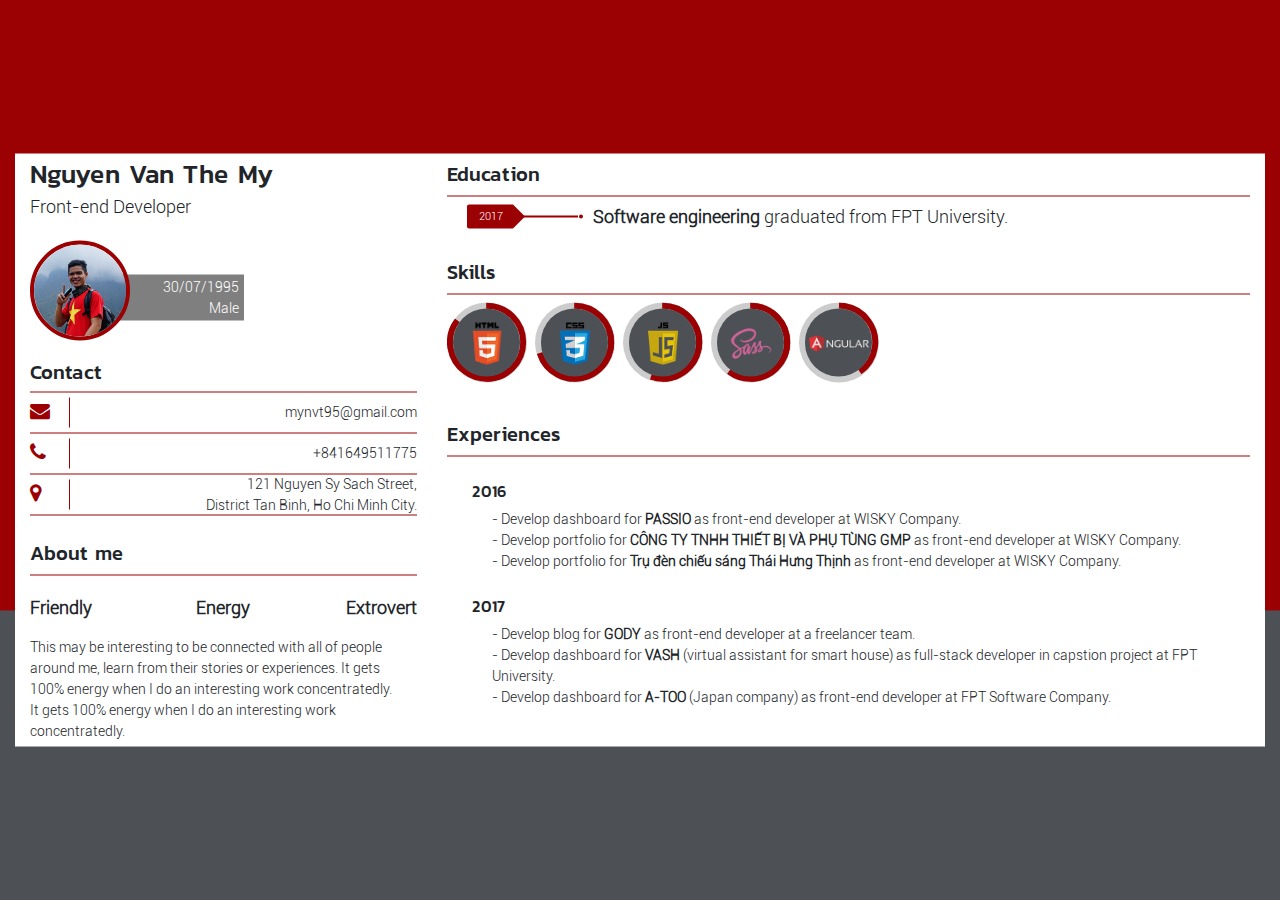
<file: index.html>
<!DOCTYPE html>
<html>
<head>
    <meta charset="utf-8"/>
    <meta name="viewport" content="width=device-width, initial-scale=1.0" shrink-to-fit="no"/>
    <meta http-equiv="Content-Type" content="text/html;charset=utf-8"/>
    <!--<meta property="fb:app_id" content="161205360679779"/>-->
    <meta property="og:url" content="mynvt.com"/>
    <meta property="og:type" content="website"/>
    <meta property="og:title" content="Nguyen Van The My"/>
    <meta property="og:description" content="Please check my CV"/>
    <meta property="og:image" content="/img/DSC09929.png"/>
    <meta name="keywords" content="mynvt">
    <meta name="author" content="MyNVT">
    <link href="img/DSC09929.png" rel="shortcut icon">
    <title>Nguyen Van The My</title>
    <link rel="stylesheet" href="lib/bootstrap-4.0.0-beta.2/dist/css/bootstrap.min.css">
    <link rel="stylesheet" href="lib/font-awesome-4.7.0/css/font-awesome.min.css">
    <link rel="stylesheet" href="css/CVStyle.css">
</head>
<body>
<div class="cv-block">
    <div class="cv-content-block">
        <div class="cv-content">
            <div class="container-fluid">
                <div class="row">
                    <div class="col-xl-4 col-lg-4 col-md-5 col-sm-6 col-12">
                        <div class="personal-information">
                            <div class="name-block">
                                Nguyen Van The My
                            </div>
                            <div class="developer-block">
                                Front-end Developer
                            </div>
                            <div class="imgage-block">
                                <div class="row">
                                    <div class="col-lg-4 col-md-6 col-sm-5 col-5">
                                        <div class="imgage-info-block">
                                            <div class="birthday">
                                                30/07/1995
                                            </div>
                                            <div class="sex">
                                                Male
                                            </div>
                                        </div>
                                    </div>
                                </div>
                                <div class="avatar-block">
                                    <div class="avatar">
                                        <div class="avatar-item">
                                            <img src="img/DSC09929.png"/>
                                        </div>
                                    </div>
                                </div>
                            </div>
                            <div class="block">
                                <div class="contact-block">
                                    <h3 class="no-border-bottom">Contact</h3>
                                    <div class="contact-detail-block">
                                        <div class="contact-detail-item">
                                            <ul>
                                                <li>
                                                    <div class="contact-icon">
                                                        <i class="fa fa-envelope"></i>
                                                    </div>
                                                </li>
                                                <li>
                                                    <div class="contact-content">
                                                        mynvt95@gmail.com
                                                    </div>
                                                </li>
                                            </ul>
                                        </div>
                                        <div class="contact-detail-item">
                                            <ul>
                                                <li>
                                                    <div class="contact-icon">
                                                        <i class="fa fa-phone"></i>
                                                    </div>
                                                </li>
                                                <li>
                                                    <div class="contact-content">
                                                        +841649511775
                                                    </div>
                                                </li>
                                            </ul>
                                        </div>
                                        <div class="contact-detail-item">
                                            <ul>
                                                <li>
                                                    <div class="contact-icon">
                                                        <i class="fa fa-map-marker"></i>
                                                    </div>
                                                </li>
                                                <li>
                                                    <div class="contact-content">
                                                        121 Nguyen Sy Sach Street,<br> District Tan Binh, Ho Chi Minh City.
                                                    </div>
                                                </li>
                                            </ul>
                                        </div>
                                    </div>
                                </div>
                            </div>
                            <div class="block">
                                <div class="about-me-block">
                                    <h3>About me</h3>
                                    <div class="about-me-detail-block">
                                        <div class="about-me-specific">
                                            <ul>
                                                <li>Friendly</li>
                                                <li>Energy</li>
                                                <li>Extrovert</li>
                                            </ul>
                                        </div>
                                        <div class="about-me-thinking">
                                            This may be interesting to be connected with all of people around me, learn from their stories or experiences.
                                            It gets 100% energy when I do an interesting work concentratedly.
                                            <br>
                                            It gets 100% energy when I do an interesting work concentratedly.
                                        </div>
                                    </div>
                                </div>
                            </div>
                        </div>

                    </div>
                    <div class="col-xl-8 col-lg-8 col-md-7 col-sm-6 col-12">
                        <div class="block">
                            <div class="education-block">
                                <h3>Education</h3>
                                <ul class="tags">
                                    <li><a href="#">
                                        2017
                                        <div class="line">

                                        </div>
                                    </a></li>
                                    <li>
                                        <div class="education-content">
                                            <span>Software engineering</span> graduated from FPT University.
                                        </div>
                                    </li>
                                </ul>
                            </div>
                        </div>
                        <div class="block">
                            <div class="skills-block">
                                <h3>Skills</h3>
                                <div class="skills-item">
                                    <div class="c100 p85 small">
                                        <span><img src="img/HTML5_Logo_5121.png"></span>
                                        <div class="slice">
                                            <div class="bar"></div>
                                            <div class="fill"></div>
                                        </div>
                                    </div>
                                    <div class="c100 p70 small">
                                        <span><img src="img/css3.png"></span>
                                        <div class="slice">
                                            <div class="bar"></div>
                                            <div class="fill"></div>
                                        </div>
                                    </div>
                                    <div class="c100 p55 small">
                                        <span><img src="img/js-logo.png"></span>
                                        <div class="slice">
                                            <div class="bar"></div>
                                            <div class="fill"></div>
                                        </div>
                                    </div>
                                    <div class="c100 p60 small">
                                        <span><img src="img/sass.png"></span>
                                        <div class="slice">
                                            <div class="bar"></div>
                                            <div class="fill"></div>
                                        </div>
                                    </div>

                                    <div class="c100 p40 small">
                                        <span><img src="img/logo-nav@2x.png"></span>
                                        <div class="slice">
                                            <div class="bar"></div>
                                            <div class="fill"></div>
                                        </div>
                                    </div>
                                </div>
                            </div>
                        </div>
                        <div class="block">
                            <div class="experiences">
                                <h3>Experiences</h3>
                                <div class="experiences-item">
                                    <h5>2016</h5>
                                    <div class="experiences-item-content">
                                        <div class="experiences-content">
                                            - Develop dashboard for <span>PASSIO</span> as front-end developer
                                            at WISKY Company.
                                        </div>
                                        <div class="experiences-content">
                                            - Develop portfolio for <span>CÔNG TY TNHH THIẾT BỊ VÀ PHỤ TÙNG GMP</span> as front-end developer at WISKY Company.
                                        </div>
                                        <div class="experiences-content">
                                            - Develop portfolio for <span>Trụ đèn chiếu sáng Thái Hưng Thịnh</span> as front-end developer at WISKY Company.
                                        </div>
                                    </div>
                                </div>
                                <div class="experiences-item">
                                    <h5>2017</h5>
                                    <div class="experiences-item-content">
                                        <div class="experiences-content">
                                            - Develop blog for <span>GODY</span> as front-end developer
                                            at a freelancer team.
                                        </div>
                                        <div class="experiences-content">
                                            - Develop dashboard for <span>VASH</span> (virtual assistant for smart house) as full-stack developer in capstion project
                                            at FPT University.
                                        </div>
                                        <div class="experiences-content">
                                            - Develop dashboard for <span>A-TOO</span> (Japan company) as front-end developer at FPT Software Company.
                                        </div>
                                    </div>
                                </div>
                            </div>
                        </div>
                    </div>
                </div>
            </div>
        </div>
    </div>
</div>
</body>
</html>
<script src="lib/bootstrap-4.0.0-beta.2/assets/js/vendor/jquery-slim.min.js"></script>
<script src="lib/bootstrap-4.0.0-beta.2/assets/js/vendor/popper.min.js"></script>
<script src="lib/bootstrap-4.0.0-beta.2/dist/js/bootstrap.min.js"></script>
<script src="js/CV.js"></script>
</file>
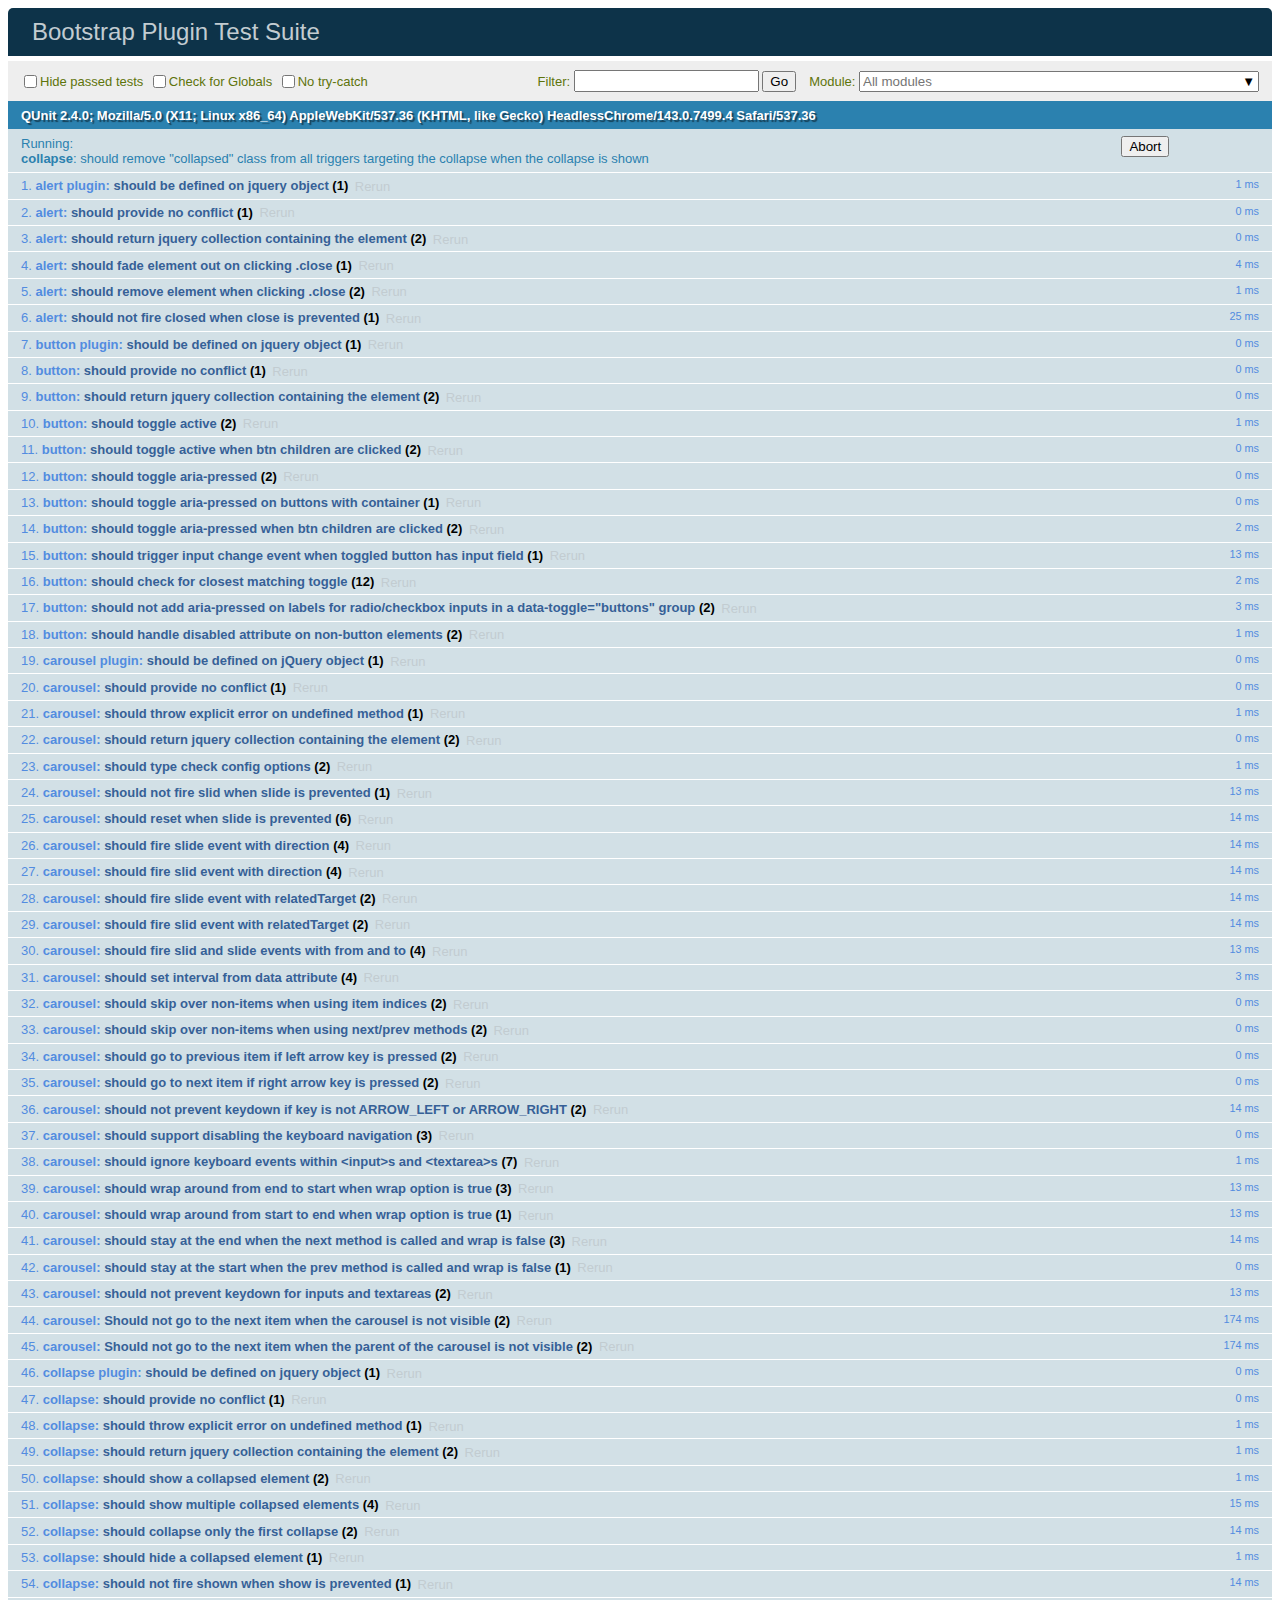
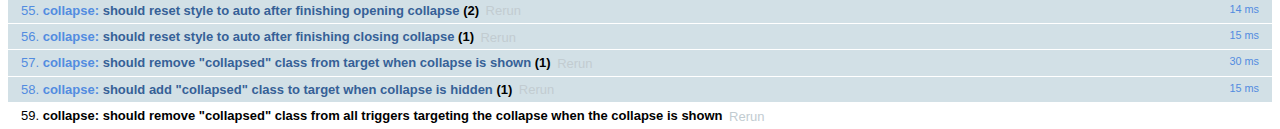
<file: lib/bootstrap-4.0.0-beta.2/js/tests/index.html>
<!doctype html>
<html>
  <head>
    <meta charset="utf-8">
    <meta name="viewport" content="width=device-width, initial-scale=1, shrink-to-fit=no">
    <title>Bootstrap Plugin Test Suite</title>

    <!-- jQuery -->
    <script src="../../assets/js/vendor/jquery-slim.min.js"></script>
    <script src="../../assets/js/vendor/popper.min.js"></script>

    <!-- QUnit -->
    <link rel="stylesheet" href="vendor/qunit.css" media="screen">
    <script src="vendor/qunit.js"></script>

    <script>
      // Disable jQuery event aliases to ensure we don't accidentally use any of them
      [
        'blur',
        'focus',
        'focusin',
        'focusout',
        'resize',
        'scroll',
        'click',
        'dblclick',
        'mousedown',
        'mouseup',
        'mousemove',
        'mouseover',
        'mouseout',
        'mouseenter',
        'mouseleave',
        'change',
        'select',
        'submit',
        'keydown',
        'keypress',
        'keyup',
        'contextmenu'
      ].forEach(function(eventAlias) {
        $.fn[eventAlias] = function() {
          throw new Error('Using the ".' + eventAlias + '()" method is not allowed, so that Bootstrap can be compatible with custom jQuery builds which exclude the "event aliases" module that defines said method. See https://github.com/twbs/bootstrap/blob/master/CONTRIBUTING.md#js')
        }
      })

      // Require assert.expect in each test
      QUnit.config.requireExpects = true

      // See https://github.com/axemclion/grunt-saucelabs#test-result-details-with-qunit
      var log = []
      var testName

      QUnit.done(function(testResults) {
        var tests = []
        for (var i = 0; i < log.length; i++) {
          var details = log[i]
          tests.push({
            name: details.name,
            result: details.result,
            expected: details.expected,
            actual: details.actual,
            source: details.source
          })
        }
        testResults.tests = tests

        window.global_test_results = testResults
      })

      QUnit.testStart(function(testDetails) {
        QUnit.log(function(details) {
          if (!details.result) {
            details.name = testDetails.name
            log.push(details)
          }
        })
      })

      // Cleanup
      QUnit.testDone(function () {
        $('#modal-test, .modal-backdrop').remove()
      })

      // Display fixture on-screen on iOS to avoid false positives
      // See https://github.com/twbs/bootstrap/pull/15955
      if (/iPhone|iPad|iPod/.test(navigator.userAgent)) {
        QUnit.begin(function() {
          $('#qunit-fixture').css({ top: 0, left: 0 })
        })

        QUnit.done(function() {
          $('#qunit-fixture').css({ top: '', left: '' })
        })
      }
    </script>

    <!-- Transpiled Plugins -->
    <script src="../dist/util.js"></script>
    <script src="../dist/alert.js"></script>
    <script src="../dist/button.js"></script>
    <script src="../dist/carousel.js"></script>
    <script src="../dist/collapse.js"></script>
    <script src="../dist/dropdown.js"></script>
    <script src="../dist/modal.js"></script>
    <script src="../dist/scrollspy.js"></script>
    <script src="../dist/tab.js"></script>
    <script src="../dist/tooltip.js"></script>
    <script src="../dist/popover.js"></script>

    <!-- Unit Tests -->
    <script src="unit/alert.js"></script>
    <script src="unit/button.js"></script>
    <script src="unit/carousel.js"></script>
    <script src="unit/collapse.js"></script>
    <script src="unit/dropdown.js"></script>
    <script src="unit/modal.js"></script>
    <script src="unit/scrollspy.js"></script>
    <script src="unit/tab.js"></script>
    <script src="unit/tooltip.js"></script>
    <script src="unit/popover.js"></script>
  </head>
  <body>
    <div id="qunit-container">
      <div id="qunit"></div>
      <div id="qunit-fixture"></div>
    </div>
  </body>
</html>
</file>
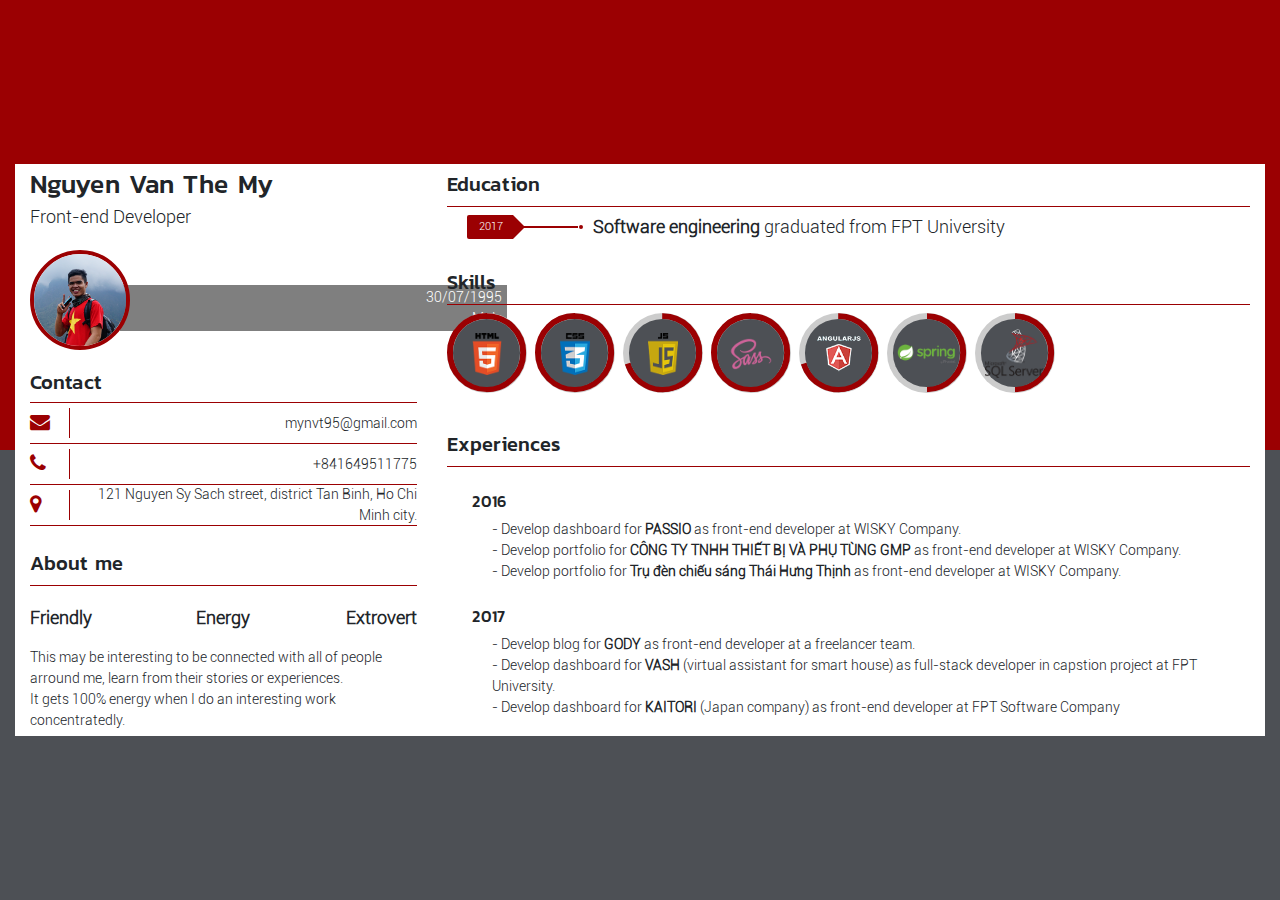
<file: CV.html>
<!DOCTYPE html>
<html>
<head>
    <meta charset="utf-8"/>
    <meta name="viewport" content="width=device-width, initial-scale=1.0" shrink-to-fit="no"/>
    <meta http-equiv="Content-Type" content="text/html;charset=utf-8"/>
    <meta property="fb:app_id" content="850540445088860"/>
    <meta property="og:url" content="https://leulang.herokuapp.com/blogDetail"/>
    <meta property="og:type" content="website"/>
    <meta property="og:title" content="Nguyen Van The My"/>
    <meta property="og:description" content=""/>
    <meta property="og:image" content="img/DSC09929.JPG"/>
    <meta name="keywords" content="Lều Lang, đi lang, du lịch">
    <meta name="author" content="MyNVT">
    <link href="img/DSC09929.JPG" rel="shortcut icon">
    <title>Nguyen Van The My</title>
    <link rel="stylesheet" href="lib/bootstrap-4.0.0-beta.2/dist/css/bootstrap.min.css">
    <link rel="stylesheet" href="lib/font-awesome-4.7.0/css/font-awesome.min.css">
    <link rel="stylesheet" href="css/CVStyle.css">
</head>
<body>
<div class="cv-block">
    <div class="cv-background-top"></div>
    <div class="cv-background-bottom"></div>
    <div class="cv-content-block">
        <div class="cv-content">
            <div class="container-fluid">
                <div class="row">
                    <div class="col-md-4">
                        <div class="personal-information">
                            <div class="name-block">
                                Nguyen Van The My
                            </div>
                            <div class="developer-block">
                                Front-end Developer
                            </div>
                            <div class="imgage-block">
                                <div class="imgage-info-block">
                                    <div class="birthday">
                                        30/07/1995
                                    </div>
                                    <div class="sex">
                                        Male
                                    </div>
                                </div>
                                <div class="avatar-block">
                                    <div class="avatar">
                                        <div class="avatar-item">
                                            <img src="img/DSC09929.png"/>
                                        </div>
                                    </div>
                                </div>
                            </div>
                            <div class="block">
                                <div class="contact-block">
                                    <h3 class="no-border-bottom">Contact</h3>
                                    <div class="contact-detail-block">
                                        <div class="contact-detail-item">
                                            <ul>
                                                <li>
                                                    <div class="contact-icon">
                                                        <i class="fa fa-envelope"></i>
                                                    </div>
                                                </li>
                                                <li>
                                                    <div class="contact-content">
                                                        mynvt95@gmail.com
                                                    </div>
                                                </li>
                                            </ul>
                                        </div>
                                        <div class="contact-detail-item">
                                            <ul>
                                                <li>
                                                    <div class="contact-icon">
                                                        <i class="fa fa-phone"></i>
                                                    </div>
                                                </li>
                                                <li>
                                                    <div class="contact-content">
                                                        +841649511775
                                                    </div>
                                                </li>
                                            </ul>
                                        </div>
                                        <div class="contact-detail-item">
                                            <ul>
                                                <li>
                                                    <div class="contact-icon">
                                                        <i class="fa fa-map-marker"></i>
                                                    </div>
                                                </li>
                                                <li>
                                                    <div class="contact-content">
                                                        121 Nguyen Sy Sach street, district Tan Binh, Ho Chi Minh city.
                                                    </div>
                                                </li>
                                            </ul>
                                        </div>
                                    </div>
                                </div>
                            </div>
                            <div class="block">
                                <div class="about-me-block">
                                    <h3>About me</h3>
                                    <div class="about-me-detail-block">
                                        <div class="about-me-specific">
                                            <ul>
                                                <li>Friendly</li>
                                                <li>Energy</li>
                                                <li>Extrovert</li>
                                            </ul>
                                        </div>
                                        <div class="about-me-thinking">
                                            This may be interesting to be connected with all of people arround me, learn
                                            from their stories or experiences.
                                            <br>
                                            It gets 100% energy when I do an interesting work concentratedly.
                                        </div>
                                    </div>
                                </div>
                            </div>
                        </div>

                    </div>
                    <div class="col-md-8">
                        <div class="block">
                            <div class="education-block">
                                <h3>Education</h3>
                                <ul class="tags">
                                    <li><a href="#">
                                        2017
                                        <div class="line">

                                        </div>
                                    </a></li>
                                    <li>
                                        <div class="education-content">
                                            <span>Software engineering</span> graduated from FPT University
                                        </div>
                                    </li>
                                </ul>
                            </div>
                        </div>
                        <div class="block">
                            <div class="skills-block">
                                <h3>Skills</h3>
                                <div class="skills-item">
                                    <div class="c100 p100 small">
                                        <span><img src="img/HTML5_Logo_5121.png"></span>
                                        <div class="slice">
                                            <div class="bar"></div>
                                            <div class="fill"></div>
                                        </div>
                                    </div>
                                    <div class="c100 p100 small">
                                        <span><img src="img/css3.png"></span>
                                        <div class="slice">
                                            <div class="bar"></div>
                                            <div class="fill"></div>
                                        </div>
                                    </div>
                                    <div class="c100 p70 small">
                                        <span><img src="img/js-logo.png"></span>
                                        <div class="slice">
                                            <div class="bar"></div>
                                            <div class="fill"></div>
                                        </div>
                                    </div>
                                    <div class="c100 p100 small">
                                        <span><img src="img/sass.png"></span>
                                        <div class="slice">
                                            <div class="bar"></div>
                                            <div class="fill"></div>
                                        </div>
                                    </div>

                                    <div class="c100 p70 small">
                                        <span><img src="img/angular.png"></span>
                                        <div class="slice">
                                            <div class="bar"></div>
                                            <div class="fill"></div>
                                        </div>
                                    </div>
                                    <div class="c100 p50 small">
                                        <span><img src="img/spring-by-pivotal.png"></span>
                                        <div class="slice">
                                            <div class="bar"></div>
                                            <div class="fill"></div>
                                        </div>
                                    </div>
                                    <div class="c100 p50 small">
                                        <span><img src="img/microsoft-sql-server.png"></span>
                                        <div class="slice">
                                            <div class="bar"></div>
                                            <div class="fill"></div>
                                        </div>
                                    </div>
                                </div>
                            </div>
                        </div>
                        <div class="block">
                            <div class="experiences">
                                <h3>Experiences</h3>
                                <div class="experiences-item">
                                    <h5>2016</h5>
                                    <div class="experiences-item-content">
                                        <div class="experiences-content">
                                            - Develop dashboard for <span>PASSIO</span> as front-end developer
                                            at WISKY Company.
                                        </div>
                                        <div class="experiences-content">
                                            - Develop portfolio for <span>CÔNG TY TNHH THIẾT BỊ VÀ PHỤ TÙNG GMP</span> as front-end developer at WISKY Company.
                                        </div>
                                        <div class="experiences-content">
                                            - Develop portfolio for <span>Trụ đèn chiếu sáng Thái Hưng Thịnh</span> as front-end developer at WISKY Company.
                                        </div>
                                    </div>
                                </div>
                                <div class="experiences-item">
                                    <h5>2017</h5>
                                    <div class="experiences-item-content">
                                        <div class="experiences-content">
                                            - Develop blog for <span>GODY</span> as front-end developer
                                            at a freelancer team.
                                        </div>
                                        <div class="experiences-content">
                                            - Develop dashboard for <span>VASH</span> (virtual assistant for smart house) as full-stack developer in capstion project
                                            at FPT University.
                                        </div>
                                        <div class="experiences-content">
                                            - Develop dashboard for <span>KAITORI</span> (Japan company) as front-end developer at FPT Software Company
                                        </div>
                                    </div>
                                </div>
                            </div>
                        </div>
                    </div>
                </div>
            </div>
        </div>
    </div>
</div>
</body>
</html>
<script src="lib/bootstrap-4.0.0-beta.2/assets/js/vendor/jquery-slim.min.js"></script>
<script src="lib/bootstrap-4.0.0-beta.2/assets/js/vendor/popper.min.js"></script>
<script src="lib/bootstrap-4.0.0-beta.2/dist/js/bootstrap.min.js"></script>
<script src="js/CV.js"></script>
</file>
<file: css/CVStyle.css>
.rect-auto, .c100.p51 .slice, .c100.p52 .slice, .c100.p53 .slice, .c100.p54 .slice, .c100.p55 .slice, .c100.p56 .slice, .c100.p57 .slice, .c100.p58 .slice, .c100.p59 .slice, .c100.p60 .slice, .c100.p61 .slice, .c100.p62 .slice, .c100.p63 .slice, .c100.p64 .slice, .c100.p65 .slice, .c100.p66 .slice, .c100.p67 .slice, .c100.p68 .slice, .c100.p69 .slice, .c100.p70 .slice, .c100.p71 .slice, .c100.p72 .slice, .c100.p73 .slice, .c100.p74 .slice, .c100.p75 .slice, .c100.p76 .slice, .c100.p77 .slice, .c100.p78 .slice, .c100.p79 .slice, .c100.p80 .slice, .c100.p81 .slice, .c100.p82 .slice, .c100.p83 .slice, .c100.p84 .slice, .c100.p85 .slice, .c100.p86 .slice, .c100.p87 .slice, .c100.p88 .slice, .c100.p89 .slice, .c100.p90 .slice, .c100.p91 .slice, .c100.p92 .slice, .c100.p93 .slice, .c100.p94 .slice, .c100.p95 .slice, .c100.p96 .slice, .c100.p97 .slice, .c100.p98 .slice, .c100.p99 .slice, .c100.p100 .slice {
  clip: rect(auto, auto, auto, auto); }

.pie, .c100 .bar, .c100.p51 .fill, .c100.p52 .fill, .c100.p53 .fill, .c100.p54 .fill, .c100.p55 .fill, .c100.p56 .fill, .c100.p57 .fill, .c100.p58 .fill, .c100.p59 .fill, .c100.p60 .fill, .c100.p61 .fill, .c100.p62 .fill, .c100.p63 .fill, .c100.p64 .fill, .c100.p65 .fill, .c100.p66 .fill, .c100.p67 .fill, .c100.p68 .fill, .c100.p69 .fill, .c100.p70 .fill, .c100.p71 .fill, .c100.p72 .fill, .c100.p73 .fill, .c100.p74 .fill, .c100.p75 .fill, .c100.p76 .fill, .c100.p77 .fill, .c100.p78 .fill, .c100.p79 .fill, .c100.p80 .fill, .c100.p81 .fill, .c100.p82 .fill, .c100.p83 .fill, .c100.p84 .fill, .c100.p85 .fill, .c100.p86 .fill, .c100.p87 .fill, .c100.p88 .fill, .c100.p89 .fill, .c100.p90 .fill, .c100.p91 .fill, .c100.p92 .fill, .c100.p93 .fill, .c100.p94 .fill, .c100.p95 .fill, .c100.p96 .fill, .c100.p97 .fill, .c100.p98 .fill, .c100.p99 .fill, .c100.p100 .fill {
  position: absolute;
  border: 0.08em solid #9B0002;
  width: 0.84em;
  height: 0.84em;
  clip: rect(0em, 0.5em, 1em, 0em);
  border-radius: 50%;
  -webkit-transform: rotate(0deg);
  -moz-transform: rotate(0deg);
  -ms-transform: rotate(0deg);
  -o-transform: rotate(0deg);
  transform: rotate(0deg); }

.pie-fill, .c100.p51 .bar:after, .c100.p51 .fill, .c100.p52 .bar:after, .c100.p52 .fill, .c100.p53 .bar:after, .c100.p53 .fill, .c100.p54 .bar:after, .c100.p54 .fill, .c100.p55 .bar:after, .c100.p55 .fill, .c100.p56 .bar:after, .c100.p56 .fill, .c100.p57 .bar:after, .c100.p57 .fill, .c100.p58 .bar:after, .c100.p58 .fill, .c100.p59 .bar:after, .c100.p59 .fill, .c100.p60 .bar:after, .c100.p60 .fill, .c100.p61 .bar:after, .c100.p61 .fill, .c100.p62 .bar:after, .c100.p62 .fill, .c100.p63 .bar:after, .c100.p63 .fill, .c100.p64 .bar:after, .c100.p64 .fill, .c100.p65 .bar:after, .c100.p65 .fill, .c100.p66 .bar:after, .c100.p66 .fill, .c100.p67 .bar:after, .c100.p67 .fill, .c100.p68 .bar:after, .c100.p68 .fill, .c100.p69 .bar:after, .c100.p69 .fill, .c100.p70 .bar:after, .c100.p70 .fill, .c100.p71 .bar:after, .c100.p71 .fill, .c100.p72 .bar:after, .c100.p72 .fill, .c100.p73 .bar:after, .c100.p73 .fill, .c100.p74 .bar:after, .c100.p74 .fill, .c100.p75 .bar:after, .c100.p75 .fill, .c100.p76 .bar:after, .c100.p76 .fill, .c100.p77 .bar:after, .c100.p77 .fill, .c100.p78 .bar:after, .c100.p78 .fill, .c100.p79 .bar:after, .c100.p79 .fill, .c100.p80 .bar:after, .c100.p80 .fill, .c100.p81 .bar:after, .c100.p81 .fill, .c100.p82 .bar:after, .c100.p82 .fill, .c100.p83 .bar:after, .c100.p83 .fill, .c100.p84 .bar:after, .c100.p84 .fill, .c100.p85 .bar:after, .c100.p85 .fill, .c100.p86 .bar:after, .c100.p86 .fill, .c100.p87 .bar:after, .c100.p87 .fill, .c100.p88 .bar:after, .c100.p88 .fill, .c100.p89 .bar:after, .c100.p89 .fill, .c100.p90 .bar:after, .c100.p90 .fill, .c100.p91 .bar:after, .c100.p91 .fill, .c100.p92 .bar:after, .c100.p92 .fill, .c100.p93 .bar:after, .c100.p93 .fill, .c100.p94 .bar:after, .c100.p94 .fill, .c100.p95 .bar:after, .c100.p95 .fill, .c100.p96 .bar:after, .c100.p96 .fill, .c100.p97 .bar:after, .c100.p97 .fill, .c100.p98 .bar:after, .c100.p98 .fill, .c100.p99 .bar:after, .c100.p99 .fill, .c100.p100 .bar:after, .c100.p100 .fill {
  -webkit-transform: rotate(180deg);
  -moz-transform: rotate(180deg);
  -ms-transform: rotate(180deg);
  -o-transform: rotate(180deg);
  transform: rotate(180deg); }

.c100 {
  position: relative;
  font-size: 120px;
  width: 1em;
  height: 1em;
  border-radius: 50%;
  float: left;
  margin: 0 0.1em 0.1em 0;
  background-color: #ccc; }
  .c100 *, .c100 *:before, .c100 *:after {
    -webkit-box-sizing: content-box;
    -moz-box-sizing: content-box;
    -ms-box-sizing: content-box;
    -o-box-sizing: content-box;
    box-sizing: content-box; }
  .c100.center {
    float: none;
    margin: 0 auto; }
  .c100.big {
    font-size: 240px; }
  .c100.small {
    font-size: 80px; }
  .c100 > span {
    position: absolute;
    width: 100%;
    z-index: 1;
    left: 0;
    top: 0;
    width: 5em;
    line-height: 5em;
    font-size: 0.2em;
    color: #000;
    display: block;
    text-align: center;
    white-space: nowrap;
    -webkit-transition-property: all;
    -moz-transition-property: all;
    -ms-transition-property: all;
    -o-transition-property: all;
    transition-property: all;
    -webkit-transition-duration: 0.2s;
    -moz-transition-duration: 0.2s;
    -ms-transition-duration: 0.2s;
    -o-transition-duration: 0.2s;
    transition-duration: 0.2s;
    -webkit-transition-timing-function: ease-out;
    -moz-transition-timing-function: ease-out;
    -ms-transition-timing-function: ease-out;
    -o-transition-timing-function: ease-out;
    transition-timing-function: ease-out; }
  .c100:after {
    position: absolute;
    top: 0.08em;
    left: 0.08em;
    display: block;
    content: " ";
    border-radius: 50%;
    background-color: #4D5055;
    width: 0.84em;
    height: 0.84em;
    -webkit-transition-property: all;
    -moz-transition-property: all;
    -ms-transition-property: all;
    -o-transition-property: all;
    transition-property: all;
    -webkit-transition-duration: 0.2s;
    -moz-transition-duration: 0.2s;
    -ms-transition-duration: 0.2s;
    -o-transition-duration: 0.2s;
    transition-duration: 0.2s;
    -webkit-transition-timing-function: ease-in;
    -moz-transition-timing-function: ease-in;
    -ms-transition-timing-function: ease-in;
    -o-transition-timing-function: ease-in;
    transition-timing-function: ease-in; }
  .c100 .slice {
    position: absolute;
    width: 1em;
    height: 1em;
    clip: rect(0em, 1em, 1em, 0.5em); }
  .c100.p1 .bar {
    -webkit-transform: rotate(3.6deg);
    -moz-transform: rotate(3.6deg);
    -ms-transform: rotate(3.6deg);
    -o-transform: rotate(3.6deg);
    transform: rotate(3.6deg); }
  .c100.p2 .bar {
    -webkit-transform: rotate(7.2deg);
    -moz-transform: rotate(7.2deg);
    -ms-transform: rotate(7.2deg);
    -o-transform: rotate(7.2deg);
    transform: rotate(7.2deg); }
  .c100.p3 .bar {
    -webkit-transform: rotate(10.8deg);
    -moz-transform: rotate(10.8deg);
    -ms-transform: rotate(10.8deg);
    -o-transform: rotate(10.8deg);
    transform: rotate(10.8deg); }
  .c100.p4 .bar {
    -webkit-transform: rotate(14.4deg);
    -moz-transform: rotate(14.4deg);
    -ms-transform: rotate(14.4deg);
    -o-transform: rotate(14.4deg);
    transform: rotate(14.4deg); }
  .c100.p5 .bar {
    -webkit-transform: rotate(18deg);
    -moz-transform: rotate(18deg);
    -ms-transform: rotate(18deg);
    -o-transform: rotate(18deg);
    transform: rotate(18deg); }
  .c100.p6 .bar {
    -webkit-transform: rotate(21.6deg);
    -moz-transform: rotate(21.6deg);
    -ms-transform: rotate(21.6deg);
    -o-transform: rotate(21.6deg);
    transform: rotate(21.6deg); }
  .c100.p7 .bar {
    -webkit-transform: rotate(25.2deg);
    -moz-transform: rotate(25.2deg);
    -ms-transform: rotate(25.2deg);
    -o-transform: rotate(25.2deg);
    transform: rotate(25.2deg); }
  .c100.p8 .bar {
    -webkit-transform: rotate(28.8deg);
    -moz-transform: rotate(28.8deg);
    -ms-transform: rotate(28.8deg);
    -o-transform: rotate(28.8deg);
    transform: rotate(28.8deg); }
  .c100.p9 .bar {
    -webkit-transform: rotate(32.4deg);
    -moz-transform: rotate(32.4deg);
    -ms-transform: rotate(32.4deg);
    -o-transform: rotate(32.4deg);
    transform: rotate(32.4deg); }
  .c100.p10 .bar {
    -webkit-transform: rotate(36deg);
    -moz-transform: rotate(36deg);
    -ms-transform: rotate(36deg);
    -o-transform: rotate(36deg);
    transform: rotate(36deg); }
  .c100.p11 .bar {
    -webkit-transform: rotate(39.6deg);
    -moz-transform: rotate(39.6deg);
    -ms-transform: rotate(39.6deg);
    -o-transform: rotate(39.6deg);
    transform: rotate(39.6deg); }
  .c100.p12 .bar {
    -webkit-transform: rotate(43.2deg);
    -moz-transform: rotate(43.2deg);
    -ms-transform: rotate(43.2deg);
    -o-transform: rotate(43.2deg);
    transform: rotate(43.2deg); }
  .c100.p13 .bar {
    -webkit-transform: rotate(46.8deg);
    -moz-transform: rotate(46.8deg);
    -ms-transform: rotate(46.8deg);
    -o-transform: rotate(46.8deg);
    transform: rotate(46.8deg); }
  .c100.p14 .bar {
    -webkit-transform: rotate(50.4deg);
    -moz-transform: rotate(50.4deg);
    -ms-transform: rotate(50.4deg);
    -o-transform: rotate(50.4deg);
    transform: rotate(50.4deg); }
  .c100.p15 .bar {
    -webkit-transform: rotate(54deg);
    -moz-transform: rotate(54deg);
    -ms-transform: rotate(54deg);
    -o-transform: rotate(54deg);
    transform: rotate(54deg); }
  .c100.p16 .bar {
    -webkit-transform: rotate(57.6deg);
    -moz-transform: rotate(57.6deg);
    -ms-transform: rotate(57.6deg);
    -o-transform: rotate(57.6deg);
    transform: rotate(57.6deg); }
  .c100.p17 .bar {
    -webkit-transform: rotate(61.2deg);
    -moz-transform: rotate(61.2deg);
    -ms-transform: rotate(61.2deg);
    -o-transform: rotate(61.2deg);
    transform: rotate(61.2deg); }
  .c100.p18 .bar {
    -webkit-transform: rotate(64.8deg);
    -moz-transform: rotate(64.8deg);
    -ms-transform: rotate(64.8deg);
    -o-transform: rotate(64.8deg);
    transform: rotate(64.8deg); }
  .c100.p19 .bar {
    -webkit-transform: rotate(68.4deg);
    -moz-transform: rotate(68.4deg);
    -ms-transform: rotate(68.4deg);
    -o-transform: rotate(68.4deg);
    transform: rotate(68.4deg); }
  .c100.p20 .bar {
    -webkit-transform: rotate(72deg);
    -moz-transform: rotate(72deg);
    -ms-transform: rotate(72deg);
    -o-transform: rotate(72deg);
    transform: rotate(72deg); }
  .c100.p21 .bar {
    -webkit-transform: rotate(75.6deg);
    -moz-transform: rotate(75.6deg);
    -ms-transform: rotate(75.6deg);
    -o-transform: rotate(75.6deg);
    transform: rotate(75.6deg); }
  .c100.p22 .bar {
    -webkit-transform: rotate(79.2deg);
    -moz-transform: rotate(79.2deg);
    -ms-transform: rotate(79.2deg);
    -o-transform: rotate(79.2deg);
    transform: rotate(79.2deg); }
  .c100.p23 .bar {
    -webkit-transform: rotate(82.8deg);
    -moz-transform: rotate(82.8deg);
    -ms-transform: rotate(82.8deg);
    -o-transform: rotate(82.8deg);
    transform: rotate(82.8deg); }
  .c100.p24 .bar {
    -webkit-transform: rotate(86.4deg);
    -moz-transform: rotate(86.4deg);
    -ms-transform: rotate(86.4deg);
    -o-transform: rotate(86.4deg);
    transform: rotate(86.4deg); }
  .c100.p25 .bar {
    -webkit-transform: rotate(90deg);
    -moz-transform: rotate(90deg);
    -ms-transform: rotate(90deg);
    -o-transform: rotate(90deg);
    transform: rotate(90deg); }
  .c100.p26 .bar {
    -webkit-transform: rotate(93.6deg);
    -moz-transform: rotate(93.6deg);
    -ms-transform: rotate(93.6deg);
    -o-transform: rotate(93.6deg);
    transform: rotate(93.6deg); }
  .c100.p27 .bar {
    -webkit-transform: rotate(97.2deg);
    -moz-transform: rotate(97.2deg);
    -ms-transform: rotate(97.2deg);
    -o-transform: rotate(97.2deg);
    transform: rotate(97.2deg); }
  .c100.p28 .bar {
    -webkit-transform: rotate(100.8deg);
    -moz-transform: rotate(100.8deg);
    -ms-transform: rotate(100.8deg);
    -o-transform: rotate(100.8deg);
    transform: rotate(100.8deg); }
  .c100.p29 .bar {
    -webkit-transform: rotate(104.4deg);
    -moz-transform: rotate(104.4deg);
    -ms-transform: rotate(104.4deg);
    -o-transform: rotate(104.4deg);
    transform: rotate(104.4deg); }
  .c100.p30 .bar {
    -webkit-transform: rotate(108deg);
    -moz-transform: rotate(108deg);
    -ms-transform: rotate(108deg);
    -o-transform: rotate(108deg);
    transform: rotate(108deg); }
  .c100.p31 .bar {
    -webkit-transform: rotate(111.6deg);
    -moz-transform: rotate(111.6deg);
    -ms-transform: rotate(111.6deg);
    -o-transform: rotate(111.6deg);
    transform: rotate(111.6deg); }
  .c100.p32 .bar {
    -webkit-transform: rotate(115.2deg);
    -moz-transform: rotate(115.2deg);
    -ms-transform: rotate(115.2deg);
    -o-transform: rotate(115.2deg);
    transform: rotate(115.2deg); }
  .c100.p33 .bar {
    -webkit-transform: rotate(118.8deg);
    -moz-transform: rotate(118.8deg);
    -ms-transform: rotate(118.8deg);
    -o-transform: rotate(118.8deg);
    transform: rotate(118.8deg); }
  .c100.p34 .bar {
    -webkit-transform: rotate(122.4deg);
    -moz-transform: rotate(122.4deg);
    -ms-transform: rotate(122.4deg);
    -o-transform: rotate(122.4deg);
    transform: rotate(122.4deg); }
  .c100.p35 .bar {
    -webkit-transform: rotate(126deg);
    -moz-transform: rotate(126deg);
    -ms-transform: rotate(126deg);
    -o-transform: rotate(126deg);
    transform: rotate(126deg); }
  .c100.p36 .bar {
    -webkit-transform: rotate(129.6deg);
    -moz-transform: rotate(129.6deg);
    -ms-transform: rotate(129.6deg);
    -o-transform: rotate(129.6deg);
    transform: rotate(129.6deg); }
  .c100.p37 .bar {
    -webkit-transform: rotate(133.2deg);
    -moz-transform: rotate(133.2deg);
    -ms-transform: rotate(133.2deg);
    -o-transform: rotate(133.2deg);
    transform: rotate(133.2deg); }
  .c100.p38 .bar {
    -webkit-transform: rotate(136.8deg);
    -moz-transform: rotate(136.8deg);
    -ms-transform: rotate(136.8deg);
    -o-transform: rotate(136.8deg);
    transform: rotate(136.8deg); }
  .c100.p39 .bar {
    -webkit-transform: rotate(140.4deg);
    -moz-transform: rotate(140.4deg);
    -ms-transform: rotate(140.4deg);
    -o-transform: rotate(140.4deg);
    transform: rotate(140.4deg); }
  .c100.p40 .bar {
    -webkit-transform: rotate(144deg);
    -moz-transform: rotate(144deg);
    -ms-transform: rotate(144deg);
    -o-transform: rotate(144deg);
    transform: rotate(144deg); }
  .c100.p41 .bar {
    -webkit-transform: rotate(147.6deg);
    -moz-transform: rotate(147.6deg);
    -ms-transform: rotate(147.6deg);
    -o-transform: rotate(147.6deg);
    transform: rotate(147.6deg); }
  .c100.p42 .bar {
    -webkit-transform: rotate(151.2deg);
    -moz-transform: rotate(151.2deg);
    -ms-transform: rotate(151.2deg);
    -o-transform: rotate(151.2deg);
    transform: rotate(151.2deg); }
  .c100.p43 .bar {
    -webkit-transform: rotate(154.8deg);
    -moz-transform: rotate(154.8deg);
    -ms-transform: rotate(154.8deg);
    -o-transform: rotate(154.8deg);
    transform: rotate(154.8deg); }
  .c100.p44 .bar {
    -webkit-transform: rotate(158.4deg);
    -moz-transform: rotate(158.4deg);
    -ms-transform: rotate(158.4deg);
    -o-transform: rotate(158.4deg);
    transform: rotate(158.4deg); }
  .c100.p45 .bar {
    -webkit-transform: rotate(162deg);
    -moz-transform: rotate(162deg);
    -ms-transform: rotate(162deg);
    -o-transform: rotate(162deg);
    transform: rotate(162deg); }
  .c100.p46 .bar {
    -webkit-transform: rotate(165.6deg);
    -moz-transform: rotate(165.6deg);
    -ms-transform: rotate(165.6deg);
    -o-transform: rotate(165.6deg);
    transform: rotate(165.6deg); }
  .c100.p47 .bar {
    -webkit-transform: rotate(169.2deg);
    -moz-transform: rotate(169.2deg);
    -ms-transform: rotate(169.2deg);
    -o-transform: rotate(169.2deg);
    transform: rotate(169.2deg); }
  .c100.p48 .bar {
    -webkit-transform: rotate(172.8deg);
    -moz-transform: rotate(172.8deg);
    -ms-transform: rotate(172.8deg);
    -o-transform: rotate(172.8deg);
    transform: rotate(172.8deg); }
  .c100.p49 .bar {
    -webkit-transform: rotate(176.4deg);
    -moz-transform: rotate(176.4deg);
    -ms-transform: rotate(176.4deg);
    -o-transform: rotate(176.4deg);
    transform: rotate(176.4deg); }
  .c100.p50 .bar {
    -webkit-transform: rotate(180deg);
    -moz-transform: rotate(180deg);
    -ms-transform: rotate(180deg);
    -o-transform: rotate(180deg);
    transform: rotate(180deg); }
  .c100.p51 .bar {
    -webkit-transform: rotate(183.6deg);
    -moz-transform: rotate(183.6deg);
    -ms-transform: rotate(183.6deg);
    -o-transform: rotate(183.6deg);
    transform: rotate(183.6deg); }
  .c100.p52 .bar {
    -webkit-transform: rotate(187.2deg);
    -moz-transform: rotate(187.2deg);
    -ms-transform: rotate(187.2deg);
    -o-transform: rotate(187.2deg);
    transform: rotate(187.2deg); }
  .c100.p53 .bar {
    -webkit-transform: rotate(190.8deg);
    -moz-transform: rotate(190.8deg);
    -ms-transform: rotate(190.8deg);
    -o-transform: rotate(190.8deg);
    transform: rotate(190.8deg); }
  .c100.p54 .bar {
    -webkit-transform: rotate(194.4deg);
    -moz-transform: rotate(194.4deg);
    -ms-transform: rotate(194.4deg);
    -o-transform: rotate(194.4deg);
    transform: rotate(194.4deg); }
  .c100.p55 .bar {
    -webkit-transform: rotate(198deg);
    -moz-transform: rotate(198deg);
    -ms-transform: rotate(198deg);
    -o-transform: rotate(198deg);
    transform: rotate(198deg); }
  .c100.p56 .bar {
    -webkit-transform: rotate(201.6deg);
    -moz-transform: rotate(201.6deg);
    -ms-transform: rotate(201.6deg);
    -o-transform: rotate(201.6deg);
    transform: rotate(201.6deg); }
  .c100.p57 .bar {
    -webkit-transform: rotate(205.2deg);
    -moz-transform: rotate(205.2deg);
    -ms-transform: rotate(205.2deg);
    -o-transform: rotate(205.2deg);
    transform: rotate(205.2deg); }
  .c100.p58 .bar {
    -webkit-transform: rotate(208.8deg);
    -moz-transform: rotate(208.8deg);
    -ms-transform: rotate(208.8deg);
    -o-transform: rotate(208.8deg);
    transform: rotate(208.8deg); }
  .c100.p59 .bar {
    -webkit-transform: rotate(212.4deg);
    -moz-transform: rotate(212.4deg);
    -ms-transform: rotate(212.4deg);
    -o-transform: rotate(212.4deg);
    transform: rotate(212.4deg); }
  .c100.p60 .bar {
    -webkit-transform: rotate(216deg);
    -moz-transform: rotate(216deg);
    -ms-transform: rotate(216deg);
    -o-transform: rotate(216deg);
    transform: rotate(216deg); }
  .c100.p61 .bar {
    -webkit-transform: rotate(219.6deg);
    -moz-transform: rotate(219.6deg);
    -ms-transform: rotate(219.6deg);
    -o-transform: rotate(219.6deg);
    transform: rotate(219.6deg); }
  .c100.p62 .bar {
    -webkit-transform: rotate(223.2deg);
    -moz-transform: rotate(223.2deg);
    -ms-transform: rotate(223.2deg);
    -o-transform: rotate(223.2deg);
    transform: rotate(223.2deg); }
  .c100.p63 .bar {
    -webkit-transform: rotate(226.8deg);
    -moz-transform: rotate(226.8deg);
    -ms-transform: rotate(226.8deg);
    -o-transform: rotate(226.8deg);
    transform: rotate(226.8deg); }
  .c100.p64 .bar {
    -webkit-transform: rotate(230.4deg);
    -moz-transform: rotate(230.4deg);
    -ms-transform: rotate(230.4deg);
    -o-transform: rotate(230.4deg);
    transform: rotate(230.4deg); }
  .c100.p65 .bar {
    -webkit-transform: rotate(234deg);
    -moz-transform: rotate(234deg);
    -ms-transform: rotate(234deg);
    -o-transform: rotate(234deg);
    transform: rotate(234deg); }
  .c100.p66 .bar {
    -webkit-transform: rotate(237.6deg);
    -moz-transform: rotate(237.6deg);
    -ms-transform: rotate(237.6deg);
    -o-transform: rotate(237.6deg);
    transform: rotate(237.6deg); }
  .c100.p67 .bar {
    -webkit-transform: rotate(241.2deg);
    -moz-transform: rotate(241.2deg);
    -ms-transform: rotate(241.2deg);
    -o-transform: rotate(241.2deg);
    transform: rotate(241.2deg); }
  .c100.p68 .bar {
    -webkit-transform: rotate(244.8deg);
    -moz-transform: rotate(244.8deg);
    -ms-transform: rotate(244.8deg);
    -o-transform: rotate(244.8deg);
    transform: rotate(244.8deg); }
  .c100.p69 .bar {
    -webkit-transform: rotate(248.4deg);
    -moz-transform: rotate(248.4deg);
    -ms-transform: rotate(248.4deg);
    -o-transform: rotate(248.4deg);
    transform: rotate(248.4deg); }
  .c100.p70 .bar {
    -webkit-transform: rotate(252deg);
    -moz-transform: rotate(252deg);
    -ms-transform: rotate(252deg);
    -o-transform: rotate(252deg);
    transform: rotate(252deg); }
  .c100.p71 .bar {
    -webkit-transform: rotate(255.6deg);
    -moz-transform: rotate(255.6deg);
    -ms-transform: rotate(255.6deg);
    -o-transform: rotate(255.6deg);
    transform: rotate(255.6deg); }
  .c100.p72 .bar {
    -webkit-transform: rotate(259.2deg);
    -moz-transform: rotate(259.2deg);
    -ms-transform: rotate(259.2deg);
    -o-transform: rotate(259.2deg);
    transform: rotate(259.2deg); }
  .c100.p73 .bar {
    -webkit-transform: rotate(262.8deg);
    -moz-transform: rotate(262.8deg);
    -ms-transform: rotate(262.8deg);
    -o-transform: rotate(262.8deg);
    transform: rotate(262.8deg); }
  .c100.p74 .bar {
    -webkit-transform: rotate(266.4deg);
    -moz-transform: rotate(266.4deg);
    -ms-transform: rotate(266.4deg);
    -o-transform: rotate(266.4deg);
    transform: rotate(266.4deg); }
  .c100.p75 .bar {
    -webkit-transform: rotate(270deg);
    -moz-transform: rotate(270deg);
    -ms-transform: rotate(270deg);
    -o-transform: rotate(270deg);
    transform: rotate(270deg); }
  .c100.p76 .bar {
    -webkit-transform: rotate(273.6deg);
    -moz-transform: rotate(273.6deg);
    -ms-transform: rotate(273.6deg);
    -o-transform: rotate(273.6deg);
    transform: rotate(273.6deg); }
  .c100.p77 .bar {
    -webkit-transform: rotate(277.2deg);
    -moz-transform: rotate(277.2deg);
    -ms-transform: rotate(277.2deg);
    -o-transform: rotate(277.2deg);
    transform: rotate(277.2deg); }
  .c100.p78 .bar {
    -webkit-transform: rotate(280.8deg);
    -moz-transform: rotate(280.8deg);
    -ms-transform: rotate(280.8deg);
    -o-transform: rotate(280.8deg);
    transform: rotate(280.8deg); }
  .c100.p79 .bar {
    -webkit-transform: rotate(284.4deg);
    -moz-transform: rotate(284.4deg);
    -ms-transform: rotate(284.4deg);
    -o-transform: rotate(284.4deg);
    transform: rotate(284.4deg); }
  .c100.p80 .bar {
    -webkit-transform: rotate(288deg);
    -moz-transform: rotate(288deg);
    -ms-transform: rotate(288deg);
    -o-transform: rotate(288deg);
    transform: rotate(288deg); }
  .c100.p81 .bar {
    -webkit-transform: rotate(291.6deg);
    -moz-transform: rotate(291.6deg);
    -ms-transform: rotate(291.6deg);
    -o-transform: rotate(291.6deg);
    transform: rotate(291.6deg); }
  .c100.p82 .bar {
    -webkit-transform: rotate(295.2deg);
    -moz-transform: rotate(295.2deg);
    -ms-transform: rotate(295.2deg);
    -o-transform: rotate(295.2deg);
    transform: rotate(295.2deg); }
  .c100.p83 .bar {
    -webkit-transform: rotate(298.8deg);
    -moz-transform: rotate(298.8deg);
    -ms-transform: rotate(298.8deg);
    -o-transform: rotate(298.8deg);
    transform: rotate(298.8deg); }
  .c100.p84 .bar {
    -webkit-transform: rotate(302.4deg);
    -moz-transform: rotate(302.4deg);
    -ms-transform: rotate(302.4deg);
    -o-transform: rotate(302.4deg);
    transform: rotate(302.4deg); }
  .c100.p85 .bar {
    -webkit-transform: rotate(306deg);
    -moz-transform: rotate(306deg);
    -ms-transform: rotate(306deg);
    -o-transform: rotate(306deg);
    transform: rotate(306deg); }
  .c100.p86 .bar {
    -webkit-transform: rotate(309.6deg);
    -moz-transform: rotate(309.6deg);
    -ms-transform: rotate(309.6deg);
    -o-transform: rotate(309.6deg);
    transform: rotate(309.6deg); }
  .c100.p87 .bar {
    -webkit-transform: rotate(313.2deg);
    -moz-transform: rotate(313.2deg);
    -ms-transform: rotate(313.2deg);
    -o-transform: rotate(313.2deg);
    transform: rotate(313.2deg); }
  .c100.p88 .bar {
    -webkit-transform: rotate(316.8deg);
    -moz-transform: rotate(316.8deg);
    -ms-transform: rotate(316.8deg);
    -o-transform: rotate(316.8deg);
    transform: rotate(316.8deg); }
  .c100.p89 .bar {
    -webkit-transform: rotate(320.4deg);
    -moz-transform: rotate(320.4deg);
    -ms-transform: rotate(320.4deg);
    -o-transform: rotate(320.4deg);
    transform: rotate(320.4deg); }
  .c100.p90 .bar {
    -webkit-transform: rotate(324deg);
    -moz-transform: rotate(324deg);
    -ms-transform: rotate(324deg);
    -o-transform: rotate(324deg);
    transform: rotate(324deg); }
  .c100.p91 .bar {
    -webkit-transform: rotate(327.6deg);
    -moz-transform: rotate(327.6deg);
    -ms-transform: rotate(327.6deg);
    -o-transform: rotate(327.6deg);
    transform: rotate(327.6deg); }
  .c100.p92 .bar {
    -webkit-transform: rotate(331.2deg);
    -moz-transform: rotate(331.2deg);
    -ms-transform: rotate(331.2deg);
    -o-transform: rotate(331.2deg);
    transform: rotate(331.2deg); }
  .c100.p93 .bar {
    -webkit-transform: rotate(334.8deg);
    -moz-transform: rotate(334.8deg);
    -ms-transform: rotate(334.8deg);
    -o-transform: rotate(334.8deg);
    transform: rotate(334.8deg); }
  .c100.p94 .bar {
    -webkit-transform: rotate(338.4deg);
    -moz-transform: rotate(338.4deg);
    -ms-transform: rotate(338.4deg);
    -o-transform: rotate(338.4deg);
    transform: rotate(338.4deg); }
  .c100.p95 .bar {
    -webkit-transform: rotate(342deg);
    -moz-transform: rotate(342deg);
    -ms-transform: rotate(342deg);
    -o-transform: rotate(342deg);
    transform: rotate(342deg); }
  .c100.p96 .bar {
    -webkit-transform: rotate(345.6deg);
    -moz-transform: rotate(345.6deg);
    -ms-transform: rotate(345.6deg);
    -o-transform: rotate(345.6deg);
    transform: rotate(345.6deg); }
  .c100.p97 .bar {
    -webkit-transform: rotate(349.2deg);
    -moz-transform: rotate(349.2deg);
    -ms-transform: rotate(349.2deg);
    -o-transform: rotate(349.2deg);
    transform: rotate(349.2deg); }
  .c100.p98 .bar {
    -webkit-transform: rotate(352.8deg);
    -moz-transform: rotate(352.8deg);
    -ms-transform: rotate(352.8deg);
    -o-transform: rotate(352.8deg);
    transform: rotate(352.8deg); }
  .c100.p99 .bar {
    -webkit-transform: rotate(356.4deg);
    -moz-transform: rotate(356.4deg);
    -ms-transform: rotate(356.4deg);
    -o-transform: rotate(356.4deg);
    transform: rotate(356.4deg); }
  .c100.p100 .bar {
    -webkit-transform: rotate(360deg);
    -moz-transform: rotate(360deg);
    -ms-transform: rotate(360deg);
    -o-transform: rotate(360deg);
    transform: rotate(360deg); }
  .c100:hover {
    cursor: default; }
    .c100:hover > span {
      width: 3.33em;
      line-height: 3.33em;
      font-size: 0.3em;
      color: #9B0002; }
    .c100:hover:after {
      top: 0.04em;
      left: 0.04em;
      width: 0.92em;
      height: 0.92em; }
  .c100.dark {
    background-color: #777; }
    .c100.dark .bar,
    .c100.dark .fill {
      border-color: #c6ff00 !important; }
    .c100.dark > span {
      color: #777; }
    .c100.dark:after {
      background-color: #666; }
    .c100.dark:hover > span {
      color: #c6ff00; }
  .c100.green .bar, .c100.green .fill {
    border-color: #4db53c !important; }
  .c100.green:hover > span {
    color: #4db53c; }
  .c100.green.dark .bar, .c100.green.dark .fill {
    border-color: #5fd400 !important; }
  .c100.green.dark:hover > span {
    color: #5fd400; }
  .c100.orange .bar, .c100.orange .fill {
    border-color: #dd9d22 !important; }
  .c100.orange:hover > span {
    color: #dd9d22; }
  .c100.orange.dark .bar, .c100.orange.dark .fill {
    border-color: #e08833 !important; }
  .c100.orange.dark:hover > span {
    color: #e08833; }

/*!
 * Bootstrap Grid v4.0.0-beta.2 (https://getbootstrap.com)
 * Copyright 2011-2017 The Bootstrap Authors
 * Copyright 2011-2017 Twitter, Inc.
 * Licensed under MIT (https://github.com/twbs/bootstrap/blob/master/LICENSE)
 */
@-ms-viewport {
  width: device-width; }
html {
  box-sizing: border-box;
  -ms-overflow-style: scrollbar; }

*,
*::before,
*::after {
  box-sizing: inherit; }

.container {
  width: 100%;
  padding-right: 15px;
  padding-left: 15px;
  margin-right: auto;
  margin-left: auto; }
  @media (min-width: 576px) {
    .container {
      max-width: 540px; } }
  @media (min-width: 768px) {
    .container {
      max-width: 720px; } }
  @media (min-width: 992px) {
    .container {
      max-width: 960px; } }
  @media (min-width: 1200px) {
    .container {
      max-width: 1140px; } }

.container-fluid {
  width: 100%;
  padding-right: 15px;
  padding-left: 15px;
  margin-right: auto;
  margin-left: auto; }

.row {
  display: flex;
  flex-wrap: wrap;
  margin-right: -15px;
  margin-left: -15px; }

.no-gutters {
  margin-right: 0;
  margin-left: 0; }
  .no-gutters > .col,
  .no-gutters > [class*="col-"] {
    padding-right: 0;
    padding-left: 0; }

.col-1, .col-2, .col-3, .col-4, .col-5, .col-6, .col-7, .col-8, .col-9, .col-10, .col-11, .col-12, .col,
.col-auto, .col-sm-1, .col-sm-2, .col-sm-3, .col-sm-4, .col-sm-5, .col-sm-6, .col-sm-7, .col-sm-8, .col-sm-9, .col-sm-10, .col-sm-11, .col-sm-12, .col-sm,
.col-sm-auto, .col-md-1, .col-md-2, .col-md-3, .col-md-4, .col-md-5, .col-md-6, .col-md-7, .col-md-8, .col-md-9, .col-md-10, .col-md-11, .col-md-12, .col-md,
.col-md-auto, .col-lg-1, .col-lg-2, .col-lg-3, .col-lg-4, .col-lg-5, .col-lg-6, .col-lg-7, .col-lg-8, .col-lg-9, .col-lg-10, .col-lg-11, .col-lg-12, .col-lg,
.col-lg-auto, .col-xl-1, .col-xl-2, .col-xl-3, .col-xl-4, .col-xl-5, .col-xl-6, .col-xl-7, .col-xl-8, .col-xl-9, .col-xl-10, .col-xl-11, .col-xl-12, .col-xl,
.col-xl-auto {
  position: relative;
  width: 100%;
  min-height: 1px;
  padding-right: 15px;
  padding-left: 15px; }

.col {
  flex-basis: 0;
  flex-grow: 1;
  max-width: 100%; }

.col-auto {
  flex: 0 0 auto;
  width: auto;
  max-width: none; }

.col-1 {
  flex: 0 0 8.33333%;
  max-width: 8.33333%; }

.col-2 {
  flex: 0 0 16.66667%;
  max-width: 16.66667%; }

.col-3 {
  flex: 0 0 25%;
  max-width: 25%; }

.col-4 {
  flex: 0 0 33.33333%;
  max-width: 33.33333%; }

.col-5 {
  flex: 0 0 41.66667%;
  max-width: 41.66667%; }

.col-6 {
  flex: 0 0 50%;
  max-width: 50%; }

.col-7 {
  flex: 0 0 58.33333%;
  max-width: 58.33333%; }

.col-8 {
  flex: 0 0 66.66667%;
  max-width: 66.66667%; }

.col-9 {
  flex: 0 0 75%;
  max-width: 75%; }

.col-10 {
  flex: 0 0 83.33333%;
  max-width: 83.33333%; }

.col-11 {
  flex: 0 0 91.66667%;
  max-width: 91.66667%; }

.col-12 {
  flex: 0 0 100%;
  max-width: 100%; }

.order-first {
  order: -1; }

.order-1 {
  order: 1; }

.order-2 {
  order: 2; }

.order-3 {
  order: 3; }

.order-4 {
  order: 4; }

.order-5 {
  order: 5; }

.order-6 {
  order: 6; }

.order-7 {
  order: 7; }

.order-8 {
  order: 8; }

.order-9 {
  order: 9; }

.order-10 {
  order: 10; }

.order-11 {
  order: 11; }

.order-12 {
  order: 12; }

.offset-1 {
  margin-left: 8.33333%; }

.offset-2 {
  margin-left: 16.66667%; }

.offset-3 {
  margin-left: 25%; }

.offset-4 {
  margin-left: 33.33333%; }

.offset-5 {
  margin-left: 41.66667%; }

.offset-6 {
  margin-left: 50%; }

.offset-7 {
  margin-left: 58.33333%; }

.offset-8 {
  margin-left: 66.66667%; }

.offset-9 {
  margin-left: 75%; }

.offset-10 {
  margin-left: 83.33333%; }

.offset-11 {
  margin-left: 91.66667%; }

@media (min-width: 576px) {
  .col-sm {
    flex-basis: 0;
    flex-grow: 1;
    max-width: 100%; }

  .col-sm-auto {
    flex: 0 0 auto;
    width: auto;
    max-width: none; }

  .col-sm-1 {
    flex: 0 0 8.33333%;
    max-width: 8.33333%; }

  .col-sm-2 {
    flex: 0 0 16.66667%;
    max-width: 16.66667%; }

  .col-sm-3 {
    flex: 0 0 25%;
    max-width: 25%; }

  .col-sm-4 {
    flex: 0 0 33.33333%;
    max-width: 33.33333%; }

  .col-sm-5 {
    flex: 0 0 41.66667%;
    max-width: 41.66667%; }

  .col-sm-6 {
    flex: 0 0 50%;
    max-width: 50%; }

  .col-sm-7 {
    flex: 0 0 58.33333%;
    max-width: 58.33333%; }

  .col-sm-8 {
    flex: 0 0 66.66667%;
    max-width: 66.66667%; }

  .col-sm-9 {
    flex: 0 0 75%;
    max-width: 75%; }

  .col-sm-10 {
    flex: 0 0 83.33333%;
    max-width: 83.33333%; }

  .col-sm-11 {
    flex: 0 0 91.66667%;
    max-width: 91.66667%; }

  .col-sm-12 {
    flex: 0 0 100%;
    max-width: 100%; }

  .order-sm-first {
    order: -1; }

  .order-sm-1 {
    order: 1; }

  .order-sm-2 {
    order: 2; }

  .order-sm-3 {
    order: 3; }

  .order-sm-4 {
    order: 4; }

  .order-sm-5 {
    order: 5; }

  .order-sm-6 {
    order: 6; }

  .order-sm-7 {
    order: 7; }

  .order-sm-8 {
    order: 8; }

  .order-sm-9 {
    order: 9; }

  .order-sm-10 {
    order: 10; }

  .order-sm-11 {
    order: 11; }

  .order-sm-12 {
    order: 12; }

  .offset-sm-0 {
    margin-left: 0; }

  .offset-sm-1 {
    margin-left: 8.33333%; }

  .offset-sm-2 {
    margin-left: 16.66667%; }

  .offset-sm-3 {
    margin-left: 25%; }

  .offset-sm-4 {
    margin-left: 33.33333%; }

  .offset-sm-5 {
    margin-left: 41.66667%; }

  .offset-sm-6 {
    margin-left: 50%; }

  .offset-sm-7 {
    margin-left: 58.33333%; }

  .offset-sm-8 {
    margin-left: 66.66667%; }

  .offset-sm-9 {
    margin-left: 75%; }

  .offset-sm-10 {
    margin-left: 83.33333%; }

  .offset-sm-11 {
    margin-left: 91.66667%; } }
@media (min-width: 768px) {
  .col-md {
    flex-basis: 0;
    flex-grow: 1;
    max-width: 100%; }

  .col-md-auto {
    flex: 0 0 auto;
    width: auto;
    max-width: none; }

  .col-md-1 {
    flex: 0 0 8.33333%;
    max-width: 8.33333%; }

  .col-md-2 {
    flex: 0 0 16.66667%;
    max-width: 16.66667%; }

  .col-md-3 {
    flex: 0 0 25%;
    max-width: 25%; }

  .col-md-4 {
    flex: 0 0 33.33333%;
    max-width: 33.33333%; }

  .col-md-5 {
    flex: 0 0 41.66667%;
    max-width: 41.66667%; }

  .col-md-6 {
    flex: 0 0 50%;
    max-width: 50%; }

  .col-md-7 {
    flex: 0 0 58.33333%;
    max-width: 58.33333%; }

  .col-md-8 {
    flex: 0 0 66.66667%;
    max-width: 66.66667%; }

  .col-md-9 {
    flex: 0 0 75%;
    max-width: 75%; }

  .col-md-10 {
    flex: 0 0 83.33333%;
    max-width: 83.33333%; }

  .col-md-11 {
    flex: 0 0 91.66667%;
    max-width: 91.66667%; }

  .col-md-12 {
    flex: 0 0 100%;
    max-width: 100%; }

  .order-md-first {
    order: -1; }

  .order-md-1 {
    order: 1; }

  .order-md-2 {
    order: 2; }

  .order-md-3 {
    order: 3; }

  .order-md-4 {
    order: 4; }

  .order-md-5 {
    order: 5; }

  .order-md-6 {
    order: 6; }

  .order-md-7 {
    order: 7; }

  .order-md-8 {
    order: 8; }

  .order-md-9 {
    order: 9; }

  .order-md-10 {
    order: 10; }

  .order-md-11 {
    order: 11; }

  .order-md-12 {
    order: 12; }

  .offset-md-0 {
    margin-left: 0; }

  .offset-md-1 {
    margin-left: 8.33333%; }

  .offset-md-2 {
    margin-left: 16.66667%; }

  .offset-md-3 {
    margin-left: 25%; }

  .offset-md-4 {
    margin-left: 33.33333%; }

  .offset-md-5 {
    margin-left: 41.66667%; }

  .offset-md-6 {
    margin-left: 50%; }

  .offset-md-7 {
    margin-left: 58.33333%; }

  .offset-md-8 {
    margin-left: 66.66667%; }

  .offset-md-9 {
    margin-left: 75%; }

  .offset-md-10 {
    margin-left: 83.33333%; }

  .offset-md-11 {
    margin-left: 91.66667%; } }
@media (min-width: 992px) {
  .col-lg {
    flex-basis: 0;
    flex-grow: 1;
    max-width: 100%; }

  .col-lg-auto {
    flex: 0 0 auto;
    width: auto;
    max-width: none; }

  .col-lg-1 {
    flex: 0 0 8.33333%;
    max-width: 8.33333%; }

  .col-lg-2 {
    flex: 0 0 16.66667%;
    max-width: 16.66667%; }

  .col-lg-3 {
    flex: 0 0 25%;
    max-width: 25%; }

  .col-lg-4 {
    flex: 0 0 33.33333%;
    max-width: 33.33333%; }

  .col-lg-5 {
    flex: 0 0 41.66667%;
    max-width: 41.66667%; }

  .col-lg-6 {
    flex: 0 0 50%;
    max-width: 50%; }

  .col-lg-7 {
    flex: 0 0 58.33333%;
    max-width: 58.33333%; }

  .col-lg-8 {
    flex: 0 0 66.66667%;
    max-width: 66.66667%; }

  .col-lg-9 {
    flex: 0 0 75%;
    max-width: 75%; }

  .col-lg-10 {
    flex: 0 0 83.33333%;
    max-width: 83.33333%; }

  .col-lg-11 {
    flex: 0 0 91.66667%;
    max-width: 91.66667%; }

  .col-lg-12 {
    flex: 0 0 100%;
    max-width: 100%; }

  .order-lg-first {
    order: -1; }

  .order-lg-1 {
    order: 1; }

  .order-lg-2 {
    order: 2; }

  .order-lg-3 {
    order: 3; }

  .order-lg-4 {
    order: 4; }

  .order-lg-5 {
    order: 5; }

  .order-lg-6 {
    order: 6; }

  .order-lg-7 {
    order: 7; }

  .order-lg-8 {
    order: 8; }

  .order-lg-9 {
    order: 9; }

  .order-lg-10 {
    order: 10; }

  .order-lg-11 {
    order: 11; }

  .order-lg-12 {
    order: 12; }

  .offset-lg-0 {
    margin-left: 0; }

  .offset-lg-1 {
    margin-left: 8.33333%; }

  .offset-lg-2 {
    margin-left: 16.66667%; }

  .offset-lg-3 {
    margin-left: 25%; }

  .offset-lg-4 {
    margin-left: 33.33333%; }

  .offset-lg-5 {
    margin-left: 41.66667%; }

  .offset-lg-6 {
    margin-left: 50%; }

  .offset-lg-7 {
    margin-left: 58.33333%; }

  .offset-lg-8 {
    margin-left: 66.66667%; }

  .offset-lg-9 {
    margin-left: 75%; }

  .offset-lg-10 {
    margin-left: 83.33333%; }

  .offset-lg-11 {
    margin-left: 91.66667%; } }
@media (min-width: 1200px) {
  .col-xl {
    flex-basis: 0;
    flex-grow: 1;
    max-width: 100%; }

  .col-xl-auto {
    flex: 0 0 auto;
    width: auto;
    max-width: none; }

  .col-xl-1 {
    flex: 0 0 8.33333%;
    max-width: 8.33333%; }

  .col-xl-2 {
    flex: 0 0 16.66667%;
    max-width: 16.66667%; }

  .col-xl-3 {
    flex: 0 0 25%;
    max-width: 25%; }

  .col-xl-4 {
    flex: 0 0 33.33333%;
    max-width: 33.33333%; }

  .col-xl-5 {
    flex: 0 0 41.66667%;
    max-width: 41.66667%; }

  .col-xl-6 {
    flex: 0 0 50%;
    max-width: 50%; }

  .col-xl-7 {
    flex: 0 0 58.33333%;
    max-width: 58.33333%; }

  .col-xl-8 {
    flex: 0 0 66.66667%;
    max-width: 66.66667%; }

  .col-xl-9 {
    flex: 0 0 75%;
    max-width: 75%; }

  .col-xl-10 {
    flex: 0 0 83.33333%;
    max-width: 83.33333%; }

  .col-xl-11 {
    flex: 0 0 91.66667%;
    max-width: 91.66667%; }

  .col-xl-12 {
    flex: 0 0 100%;
    max-width: 100%; }

  .order-xl-first {
    order: -1; }

  .order-xl-1 {
    order: 1; }

  .order-xl-2 {
    order: 2; }

  .order-xl-3 {
    order: 3; }

  .order-xl-4 {
    order: 4; }

  .order-xl-5 {
    order: 5; }

  .order-xl-6 {
    order: 6; }

  .order-xl-7 {
    order: 7; }

  .order-xl-8 {
    order: 8; }

  .order-xl-9 {
    order: 9; }

  .order-xl-10 {
    order: 10; }

  .order-xl-11 {
    order: 11; }

  .order-xl-12 {
    order: 12; }

  .offset-xl-0 {
    margin-left: 0; }

  .offset-xl-1 {
    margin-left: 8.33333%; }

  .offset-xl-2 {
    margin-left: 16.66667%; }

  .offset-xl-3 {
    margin-left: 25%; }

  .offset-xl-4 {
    margin-left: 33.33333%; }

  .offset-xl-5 {
    margin-left: 41.66667%; }

  .offset-xl-6 {
    margin-left: 50%; }

  .offset-xl-7 {
    margin-left: 58.33333%; }

  .offset-xl-8 {
    margin-left: 66.66667%; }

  .offset-xl-9 {
    margin-left: 75%; }

  .offset-xl-10 {
    margin-left: 83.33333%; }

  .offset-xl-11 {
    margin-left: 91.66667%; } }
.flex-row {
  flex-direction: row !important; }

.flex-column {
  flex-direction: column !important; }

.flex-row-reverse {
  flex-direction: row-reverse !important; }

.flex-column-reverse {
  flex-direction: column-reverse !important; }

.flex-wrap {
  flex-wrap: wrap !important; }

.flex-nowrap {
  flex-wrap: nowrap !important; }

.flex-wrap-reverse {
  flex-wrap: wrap-reverse !important; }

.justify-content-start {
  justify-content: flex-start !important; }

.justify-content-end {
  justify-content: flex-end !important; }

.justify-content-center {
  justify-content: center !important; }

.justify-content-between {
  justify-content: space-between !important; }

.justify-content-around {
  justify-content: space-around !important; }

.align-items-start {
  align-items: flex-start !important; }

.align-items-end {
  align-items: flex-end !important; }

.align-items-center {
  align-items: center !important; }

.align-items-baseline {
  align-items: baseline !important; }

.align-items-stretch {
  align-items: stretch !important; }

.align-content-start {
  align-content: flex-start !important; }

.align-content-end {
  align-content: flex-end !important; }

.align-content-center {
  align-content: center !important; }

.align-content-between {
  align-content: space-between !important; }

.align-content-around {
  align-content: space-around !important; }

.align-content-stretch {
  align-content: stretch !important; }

.align-self-auto {
  align-self: auto !important; }

.align-self-start {
  align-self: flex-start !important; }

.align-self-end {
  align-self: flex-end !important; }

.align-self-center {
  align-self: center !important; }

.align-self-baseline {
  align-self: baseline !important; }

.align-self-stretch {
  align-self: stretch !important; }

@media (min-width: 576px) {
  .flex-sm-row {
    flex-direction: row !important; }

  .flex-sm-column {
    flex-direction: column !important; }

  .flex-sm-row-reverse {
    flex-direction: row-reverse !important; }

  .flex-sm-column-reverse {
    flex-direction: column-reverse !important; }

  .flex-sm-wrap {
    flex-wrap: wrap !important; }

  .flex-sm-nowrap {
    flex-wrap: nowrap !important; }

  .flex-sm-wrap-reverse {
    flex-wrap: wrap-reverse !important; }

  .justify-content-sm-start {
    justify-content: flex-start !important; }

  .justify-content-sm-end {
    justify-content: flex-end !important; }

  .justify-content-sm-center {
    justify-content: center !important; }

  .justify-content-sm-between {
    justify-content: space-between !important; }

  .justify-content-sm-around {
    justify-content: space-around !important; }

  .align-items-sm-start {
    align-items: flex-start !important; }

  .align-items-sm-end {
    align-items: flex-end !important; }

  .align-items-sm-center {
    align-items: center !important; }

  .align-items-sm-baseline {
    align-items: baseline !important; }

  .align-items-sm-stretch {
    align-items: stretch !important; }

  .align-content-sm-start {
    align-content: flex-start !important; }

  .align-content-sm-end {
    align-content: flex-end !important; }

  .align-content-sm-center {
    align-content: center !important; }

  .align-content-sm-between {
    align-content: space-between !important; }

  .align-content-sm-around {
    align-content: space-around !important; }

  .align-content-sm-stretch {
    align-content: stretch !important; }

  .align-self-sm-auto {
    align-self: auto !important; }

  .align-self-sm-start {
    align-self: flex-start !important; }

  .align-self-sm-end {
    align-self: flex-end !important; }

  .align-self-sm-center {
    align-self: center !important; }

  .align-self-sm-baseline {
    align-self: baseline !important; }

  .align-self-sm-stretch {
    align-self: stretch !important; } }
@media (min-width: 768px) {
  .flex-md-row {
    flex-direction: row !important; }

  .flex-md-column {
    flex-direction: column !important; }

  .flex-md-row-reverse {
    flex-direction: row-reverse !important; }

  .flex-md-column-reverse {
    flex-direction: column-reverse !important; }

  .flex-md-wrap {
    flex-wrap: wrap !important; }

  .flex-md-nowrap {
    flex-wrap: nowrap !important; }

  .flex-md-wrap-reverse {
    flex-wrap: wrap-reverse !important; }

  .justify-content-md-start {
    justify-content: flex-start !important; }

  .justify-content-md-end {
    justify-content: flex-end !important; }

  .justify-content-md-center {
    justify-content: center !important; }

  .justify-content-md-between {
    justify-content: space-between !important; }

  .justify-content-md-around {
    justify-content: space-around !important; }

  .align-items-md-start {
    align-items: flex-start !important; }

  .align-items-md-end {
    align-items: flex-end !important; }

  .align-items-md-center {
    align-items: center !important; }

  .align-items-md-baseline {
    align-items: baseline !important; }

  .align-items-md-stretch {
    align-items: stretch !important; }

  .align-content-md-start {
    align-content: flex-start !important; }

  .align-content-md-end {
    align-content: flex-end !important; }

  .align-content-md-center {
    align-content: center !important; }

  .align-content-md-between {
    align-content: space-between !important; }

  .align-content-md-around {
    align-content: space-around !important; }

  .align-content-md-stretch {
    align-content: stretch !important; }

  .align-self-md-auto {
    align-self: auto !important; }

  .align-self-md-start {
    align-self: flex-start !important; }

  .align-self-md-end {
    align-self: flex-end !important; }

  .align-self-md-center {
    align-self: center !important; }

  .align-self-md-baseline {
    align-self: baseline !important; }

  .align-self-md-stretch {
    align-self: stretch !important; } }
@media (min-width: 992px) {
  .flex-lg-row {
    flex-direction: row !important; }

  .flex-lg-column {
    flex-direction: column !important; }

  .flex-lg-row-reverse {
    flex-direction: row-reverse !important; }

  .flex-lg-column-reverse {
    flex-direction: column-reverse !important; }

  .flex-lg-wrap {
    flex-wrap: wrap !important; }

  .flex-lg-nowrap {
    flex-wrap: nowrap !important; }

  .flex-lg-wrap-reverse {
    flex-wrap: wrap-reverse !important; }

  .justify-content-lg-start {
    justify-content: flex-start !important; }

  .justify-content-lg-end {
    justify-content: flex-end !important; }

  .justify-content-lg-center {
    justify-content: center !important; }

  .justify-content-lg-between {
    justify-content: space-between !important; }

  .justify-content-lg-around {
    justify-content: space-around !important; }

  .align-items-lg-start {
    align-items: flex-start !important; }

  .align-items-lg-end {
    align-items: flex-end !important; }

  .align-items-lg-center {
    align-items: center !important; }

  .align-items-lg-baseline {
    align-items: baseline !important; }

  .align-items-lg-stretch {
    align-items: stretch !important; }

  .align-content-lg-start {
    align-content: flex-start !important; }

  .align-content-lg-end {
    align-content: flex-end !important; }

  .align-content-lg-center {
    align-content: center !important; }

  .align-content-lg-between {
    align-content: space-between !important; }

  .align-content-lg-around {
    align-content: space-around !important; }

  .align-content-lg-stretch {
    align-content: stretch !important; }

  .align-self-lg-auto {
    align-self: auto !important; }

  .align-self-lg-start {
    align-self: flex-start !important; }

  .align-self-lg-end {
    align-self: flex-end !important; }

  .align-self-lg-center {
    align-self: center !important; }

  .align-self-lg-baseline {
    align-self: baseline !important; }

  .align-self-lg-stretch {
    align-self: stretch !important; } }
@media (min-width: 1200px) {
  .flex-xl-row {
    flex-direction: row !important; }

  .flex-xl-column {
    flex-direction: column !important; }

  .flex-xl-row-reverse {
    flex-direction: row-reverse !important; }

  .flex-xl-column-reverse {
    flex-direction: column-reverse !important; }

  .flex-xl-wrap {
    flex-wrap: wrap !important; }

  .flex-xl-nowrap {
    flex-wrap: nowrap !important; }

  .flex-xl-wrap-reverse {
    flex-wrap: wrap-reverse !important; }

  .justify-content-xl-start {
    justify-content: flex-start !important; }

  .justify-content-xl-end {
    justify-content: flex-end !important; }

  .justify-content-xl-center {
    justify-content: center !important; }

  .justify-content-xl-between {
    justify-content: space-between !important; }

  .justify-content-xl-around {
    justify-content: space-around !important; }

  .align-items-xl-start {
    align-items: flex-start !important; }

  .align-items-xl-end {
    align-items: flex-end !important; }

  .align-items-xl-center {
    align-items: center !important; }

  .align-items-xl-baseline {
    align-items: baseline !important; }

  .align-items-xl-stretch {
    align-items: stretch !important; }

  .align-content-xl-start {
    align-content: flex-start !important; }

  .align-content-xl-end {
    align-content: flex-end !important; }

  .align-content-xl-center {
    align-content: center !important; }

  .align-content-xl-between {
    align-content: space-between !important; }

  .align-content-xl-around {
    align-content: space-around !important; }

  .align-content-xl-stretch {
    align-content: stretch !important; }

  .align-self-xl-auto {
    align-self: auto !important; }

  .align-self-xl-start {
    align-self: flex-start !important; }

  .align-self-xl-end {
    align-self: flex-end !important; }

  .align-self-xl-center {
    align-self: center !important; }

  .align-self-xl-baseline {
    align-self: baseline !important; }

  .align-self-xl-stretch {
    align-self: stretch !important; } }
@font-face {
  font-family: 'Roboto-Thin';
  src: url("../fonts/Roboto-Thin.eot") format("embedded-opentype"), url("../fonts/Roboto-Thin.woff") format("woff"), url("../fonts/Roboto-Thin.ttf") format("truetype"), url("../fonts/Roboto-Thin.svg#Roboto-Thin") format("svg");
  font-weight: normal;
  font-style: normal; }
@font-face {
  font-family: 'Roboto-Light';
  src: url("../fonts/Roboto-Light.eot") format("embedded-opentype"), url("../fonts/Roboto-Light.woff") format("woff"), url("../fonts/Roboto-Light.ttf") format("truetype"), url("../fonts/Roboto-Light.svg#Roboto-Light") format("svg");
  font-weight: normal;
  font-style: normal; }
@font-face {
  font-family: 'Kanit-Medium';
  src: url("../fonts/Kanit-Medium.eot") format("embedded-opentype"), url("../fonts/Kanit-Medium.woff") format("woff"), url("../fonts/Kanit-Medium.ttf") format("truetype"), url("../fonts/Kanit-Medium.svg#Kanit-Medium") format("svg");
  font-weight: normal;
  font-style: normal; }
body {
  margin: 0;
  font-size: 14px;
  font-family: 'Roboto-Light'; }

ul {
  width: 100%;
  margin: 0;
  padding: 0; }
  ul li {
    list-style: none;
    float: left; }

h1, h2, h3, h4, h5 {
  font-family: 'Kanit-Medium'; }

h3 {
  border-bottom: 1px solid #9B0002;
  padding-bottom: 10px;
  font-size: 20px; }

h4 {
  font-size: 18px; }

h5 {
  font-size: 16px; }

.no-border-bottom {
  border-bottom: none;
  padding-bottom: 0; }

.cv-background-top {
  min-height: 450px;
  background: #9B0002; }

.cv-background-bottom {
  min-height: 187px;
  background: #4D5055; }

.cv-content-block {
  position: absolute;
  width: 100%;
  -webkit-transform: translateY(0);
  -moz-transform: translateY(0);
  -ms-transform: translateY(0);
  -o-transform: translateY(0);
  transform: translateY(0);
  top: 0; }
  @media (min-width: 1200px) {
    .cv-content-block {
      -webkit-transform: translateY(-50%);
      -moz-transform: translateY(-50%);
      -ms-transform: translateY(-50%);
      -o-transform: translateY(-50%);
      transform: translateY(-50%);
      top: 50%; } }

.cv-block {
  position: relative;
  background-image: url("../img/background.png");
  background-repeat: no-repeat;
  -webkit-background-size: cover;
  -moz-background-size: cover;
  -ms-background-size: cover;
  -o-background-size: cover;
  background-size: cover; }

.cv-content {
  margin: 15px;
  background: #fff;
  padding-bottom: 5px; }

.developer-block, .name-block {
  font-size: 18px;
  text-align: left; }

.name-block {
  font-size: 26px;
  font-family: 'Kanit-Medium'; }

.avatar-block {
  float: left; }

.avatar {
  width: 100px;
  height: 100px;
  position: relative; }
  .avatar:before {
    content: '';
    display: block;
    padding-top: 100%; }
  .avatar > *:first-child {
    width: 100%;
    height: 100%;
    position: absolute;
    top: 0;
    left: 0;
    overflow: hidden; }
    .avatar > *:first-child img {
      width: 100%;
      height: auto; }
  .avatar .avatar-item {
    border-radius: 50%;
    border: 4px solid #9B0002; }
    .avatar .avatar-item img {
      width: auto;
      height: 100%;
      overflow: hidden; }

.imgage-info-block {
  background: rgba(0, 0, 0, 0.5);
  color: white;
  padding: 2px 5px;
  position: absolute;
  left: 90px;
  top: 35px;
  width: 100%;
  text-align: right; }

.imgage-block {
  min-height: 100px;
  margin: 20px 0;
  position: relative; }

.contact-block {
  display: inline-block; }

.contact-detail-item {
  padding: 5px 0;
  border-bottom: 1px solid #9B0002;
  float: left;
  width: 100%; }
  .contact-detail-item:first-child {
    border-top: 1px solid #9B0002; }
  .contact-detail-item li {
    width: 90%;
    text-align: right;
    border-left: 1px solid #9B0002;
    height: 30px; }
    .contact-detail-item li:first-child {
      width: 10%;
      border-left: none;
      text-align: left; }
    .contact-detail-item li > div {
      margin-left: auto;
      margin-right: auto;
      position: relative;
      top: 50%;
      transform: translateY(-50%); }

.contact-icon .fa {
  font-size: 20px;
  color: #9B0002; }

.about-me-specific {
  display: inline-block;
  width: 100%;
  margin: 10px 0; }
  .about-me-specific li {
    width: 33.33333%;
    font-size: 18px;
    font-weight: 600; }
    .about-me-specific li:nth-child(2) {
      text-align: center; }
    .about-me-specific li:nth-child(3) {
      text-align: right; }

.tags {
  display: inline-block;
  width: 100%; }

.tags li, .tags a {
  float: left;
  height: 24px;
  line-height: 24px;
  position: relative;
  font-size: 11px; }

@media (max-width: 991px) {
  .tags li {
    float: none; } }

.tags a {
  margin-left: 20px;
  padding: 0 10px 0 12px;
  background: #9B0002;
  color: #fff;
  text-decoration: none;
  -webkit-border-bottom-left-radius: 2px;
  -moz-border-bottom-left-radius: 2px;
  -ms-border-bottom-left-radius: 2px;
  -o-border-bottom-left-radius: 2px;
  border-bottom-left-radius: 2px;
  -webkit-border-top-left-radius: 2px;
  -moz-border-top-left-radius: 2px;
  -ms-border-top-left-radius: 2px;
  -o-border-top-left-radius: 2px;
  border-top-left-radius: 2px; }
  @media (max-width: 991px) {
    .tags a {
      margin-left: 0;
      -webkit-border-bottom-right-radius: 2px;
      -moz-border-bottom-right-radius: 2px;
      -ms-border-bottom-right-radius: 2px;
      -o-border-bottom-right-radius: 2px;
      border-bottom-right-radius: 2px;
      -webkit-border-top-right-radius: 2px;
      -moz-border-top-right-radius: 2px;
      -ms-border-top-right-radius: 2px;
      -o-border-top-right-radius: 2px;
      border-top-right-radius: 2px; } }

.tags a:before {
  content: "";
  float: left;
  position: absolute;
  top: 0;
  right: -12px;
  width: 0;
  height: 0;
  border-color: transparent transparent transparent #9B0002;
  border-style: solid;
  border-width: 12px 0 12px 12px; }
  @media (max-width: 991px) {
    .tags a:before {
      display: none; } }

.tags a:after {
  content: "";
  position: absolute;
  top: 10px;
  right: -70px;
  float: left;
  width: 4px;
  height: 4px;
  -webkit-border-radius: 2px;
  -moz-border-radius: 2px;
  -ms-border-radius: 2px;
  -o-border-radius: 2px;
  border-radius: 2px;
  background: #9B0002; }
  @media (max-width: 991px) {
    .tags a:after {
      display: none; } }

.line {
  position: absolute;
  top: 44%;
  left: 90%;
  width: 70px;
  height: 2px;
  background: #9B0002; }
  @media (max-width: 991px) {
    .line {
      display: none; } }

.education-content {
  padding-left: 80px;
  font-size: 18px; }
  @media (max-width: 991px) {
    .education-content {
      padding-left: 0; } }
  .education-content span {
    font-weight: 700; }

.skills-item {
  display: inline-block;
  width: 100%; }
  .skills-item img {
    width: 60px; }
  .skills-item .c100:nth-child(1) img, .skills-item .c100:nth-child(2) img, .skills-item .c100:nth-child(3) img {
    width: 30px; }
  .skills-item .c100:last-child img {
    width: 60px; }

.education-block {
  margin-top: 8px; }

.block {
  margin-bottom: 25px; }
  .block:last-child {
    margin-bottom: 0; }

.experiences-item {
  margin: 25px; }
  .experiences-item:last-child {
    margin-bottom: 0; }

.experiences-item-content {
  padding: 0 20px; }

.experiences-content span {
  font-weight: 700; }

@media print {
  .cv-block {
    min-height: 792px !important; }

  .cv-content-block {
    position: absolute;
    width: 100%;
    -webkit-transform: translateY(-50%) !important;
    -moz-transform: translateY(-50%) !important;
    -ms-transform: translateY(-50%) !important;
    -o-transform: translateY(-50%) !important;
    transform: translateY(-50%) !important;
    top: 50% !important; }

  .c100.small {
    font-size: 78px !important; } }

/*# sourceMappingURL=CVStyle.css.map */
</file>
<file: lib/bootstrap-4.0.0-beta.2/js/tests/vendor/qunit.css>
/*!
 * QUnit 2.4.0
 * https://qunitjs.com/
 *
 * Copyright jQuery Foundation and other contributors
 * Released under the MIT license
 * https://jquery.org/license
 *
 * Date: 2017-07-08T15:20Z
 */

/** Font Family and Sizes */

#qunit-tests, #qunit-header, #qunit-banner, #qunit-testrunner-toolbar, #qunit-filteredTest, #qunit-userAgent, #qunit-testresult {
	font-family: "Helvetica Neue Light", "HelveticaNeue-Light", "Helvetica Neue", Calibri, Helvetica, Arial, sans-serif;
}

#qunit-testrunner-toolbar, #qunit-filteredTest, #qunit-userAgent, #qunit-testresult, #qunit-tests li { font-size: small; }
#qunit-tests { font-size: smaller; }


/** Resets */

#qunit-tests, #qunit-header, #qunit-banner, #qunit-filteredTest, #qunit-userAgent, #qunit-testresult, #qunit-modulefilter {
	margin: 0;
	padding: 0;
}


/** Header (excluding toolbar) */

#qunit-header {
	padding: 0.5em 0 0.5em 1em;

	color: #8699A4;
	background-color: #0D3349;

	font-size: 1.5em;
	line-height: 1em;
	font-weight: 400;

	border-radius: 5px 5px 0 0;
}

#qunit-header a {
	text-decoration: none;
	color: #C2CCD1;
}

#qunit-header a:hover,
#qunit-header a:focus {
	color: #FFF;
}

#qunit-banner {
	height: 5px;
}

#qunit-filteredTest {
	padding: 0.5em 1em 0.5em 1em;
	color: #366097;
	background-color: #F4FF77;
}

#qunit-userAgent {
	padding: 0.5em 1em 0.5em 1em;
	color: #FFF;
	background-color: #2B81AF;
	text-shadow: rgba(0, 0, 0, 0.5) 2px 2px 1px;
}


/** Toolbar */

#qunit-testrunner-toolbar {
	padding: 0.5em 1em 0.5em 1em;
	color: #5E740B;
	background-color: #EEE;
}

#qunit-testrunner-toolbar .clearfix {
	height: 0;
	clear: both;
}

#qunit-testrunner-toolbar label {
	display: inline-block;
}

#qunit-testrunner-toolbar input[type=checkbox],
#qunit-testrunner-toolbar input[type=radio] {
	margin: 3px;
	vertical-align: -2px;
}

#qunit-testrunner-toolbar input[type=text] {
	box-sizing: border-box;
	height: 1.6em;
}

.qunit-url-config,
.qunit-filter,
#qunit-modulefilter {
	display: inline-block;
	line-height: 2.1em;
}

.qunit-filter,
#qunit-modulefilter {
	float: right;
	position: relative;
	margin-left: 1em;
}

.qunit-url-config label {
	margin-right: 0.5em;
}

#qunit-modulefilter-search {
	box-sizing: border-box;
	width: 400px;
}

#qunit-modulefilter-search-container:after {
	position: absolute;
	right: 0.3em;
	content: "\25bc";
	color: black;
}

#qunit-modulefilter-dropdown {
	/* align with #qunit-modulefilter-search */
	box-sizing: border-box;
	width: 400px;
	position: absolute;
	right: 0;
	top: 50%;
	margin-top: 0.8em;

	border: 1px solid #D3D3D3;
	border-top: none;
	border-radius: 0 0 .25em .25em;
	color: #000;
	background-color: #F5F5F5;
	z-index: 99;
}

#qunit-modulefilter-dropdown a {
	color: inherit;
	text-decoration: none;
}

#qunit-modulefilter-dropdown .clickable.checked {
	font-weight: bold;
	color: #000;
	background-color: #D2E0E6;
}

#qunit-modulefilter-dropdown .clickable:hover {
	color: #FFF;
	background-color: #0D3349;
}

#qunit-modulefilter-actions {
	display: block;
	overflow: auto;

	/* align with #qunit-modulefilter-dropdown-list */
	font: smaller/1.5em sans-serif;
}

#qunit-modulefilter-dropdown #qunit-modulefilter-actions > * {
	box-sizing: border-box;
	max-height: 2.8em;
	display: block;
	padding: 0.4em;
}

#qunit-modulefilter-dropdown #qunit-modulefilter-actions > button {
	float: right;
	font: inherit;
}

#qunit-modulefilter-dropdown #qunit-modulefilter-actions > :last-child {
	/* insert padding to align with checkbox margins */
	padding-left: 3px;
}

#qunit-modulefilter-dropdown-list {
	max-height: 200px;
	overflow-y: auto;
	margin: 0;
	border-top: 2px groove threedhighlight;
	padding: 0.4em 0 0;
	font: smaller/1.5em sans-serif;
}

#qunit-modulefilter-dropdown-list li {
	white-space: nowrap;
	overflow: hidden;
	text-overflow: ellipsis;
}

#qunit-modulefilter-dropdown-list .clickable {
	display: block;
	padding-left: 0.15em;
}


/** Tests: Pass/Fail */

#qunit-tests {
	list-style-position: inside;
}

#qunit-tests li {
	padding: 0.4em 1em 0.4em 1em;
	border-bottom: 1px solid #FFF;
	list-style-position: inside;
}

#qunit-tests > li {
	display: none;
}

#qunit-tests li.running,
#qunit-tests li.pass,
#qunit-tests li.fail,
#qunit-tests li.skipped,
#qunit-tests li.aborted {
	display: list-item;
}

#qunit-tests.hidepass {
	position: relative;
}

#qunit-tests.hidepass li.running,
#qunit-tests.hidepass li.pass:not(.todo) {
	visibility: hidden;
	position: absolute;
	width:   0;
	height:  0;
	padding: 0;
	border:  0;
	margin:  0;
}

#qunit-tests li strong {
	cursor: pointer;
}

#qunit-tests li.skipped strong {
	cursor: default;
}

#qunit-tests li a {
	padding: 0.5em;
	color: #C2CCD1;
	text-decoration: none;
}

#qunit-tests li p a {
	padding: 0.25em;
	color: #6B6464;
}
#qunit-tests li a:hover,
#qunit-tests li a:focus {
	color: #000;
}

#qunit-tests li .runtime {
	float: right;
	font-size: smaller;
}

.qunit-assert-list {
	margin-top: 0.5em;
	padding: 0.5em;

	background-color: #FFF;

	border-radius: 5px;
}

.qunit-source {
	margin: 0.6em 0 0.3em;
}

.qunit-collapsed {
	display: none;
}

#qunit-tests table {
	border-collapse: collapse;
	margin-top: 0.2em;
}

#qunit-tests th {
	text-align: right;
	vertical-align: top;
	padding: 0 0.5em 0 0;
}

#qunit-tests td {
	vertical-align: top;
}

#qunit-tests pre {
	margin: 0;
	white-space: pre-wrap;
	word-wrap: break-word;
}

#qunit-tests del {
	color: #374E0C;
	background-color: #E0F2BE;
	text-decoration: none;
}

#qunit-tests ins {
	color: #500;
	background-color: #FFCACA;
	text-decoration: none;
}

/*** Test Counts */

#qunit-tests b.counts                       { color: #000; }
#qunit-tests b.passed                       { color: #5E740B; }
#qunit-tests b.failed                       { color: #710909; }

#qunit-tests li li {
	padding: 5px;
	background-color: #FFF;
	border-bottom: none;
	list-style-position: inside;
}

/*** Passing Styles */

#qunit-tests li li.pass {
	color: #3C510C;
	background-color: #FFF;
	border-left: 10px solid #C6E746;
}

#qunit-tests .pass                          { color: #528CE0; background-color: #D2E0E6; }
#qunit-tests .pass .test-name               { color: #366097; }

#qunit-tests .pass .test-actual,
#qunit-tests .pass .test-expected           { color: #999; }

#qunit-banner.qunit-pass                    { background-color: #C6E746; }

/*** Failing Styles */

#qunit-tests li li.fail {
	color: #710909;
	background-color: #FFF;
	border-left: 10px solid #EE5757;
	white-space: pre;
}

#qunit-tests > li:last-child {
	border-radius: 0 0 5px 5px;
}

#qunit-tests .fail                          { color: #000; background-color: #EE5757; }
#qunit-tests .fail .test-name,
#qunit-tests .fail .module-name             { color: #000; }

#qunit-tests .fail .test-actual             { color: #EE5757; }
#qunit-tests .fail .test-expected           { color: #008000; }

#qunit-banner.qunit-fail                    { background-color: #EE5757; }


/*** Aborted tests */
#qunit-tests .aborted { color: #000; background-color: orange; }
/*** Skipped tests */

#qunit-tests .skipped {
	background-color: #EBECE9;
}

#qunit-tests .qunit-todo-label,
#qunit-tests .qunit-skipped-label {
	background-color: #F4FF77;
	display: inline-block;
	font-style: normal;
	color: #366097;
	line-height: 1.8em;
	padding: 0 0.5em;
	margin: -0.4em 0.4em -0.4em 0;
}

#qunit-tests .qunit-todo-label {
	background-color: #EEE;
}

/** Result */

#qunit-testresult {
	color: #2B81AF;
	background-color: #D2E0E6;

	border-bottom: 1px solid #FFF;
}
#qunit-testresult .clearfix {
	height: 0;
	clear: both;
}
#qunit-testresult .module-name {
	font-weight: 700;
}
#qunit-testresult-display {
	padding: 0.5em 1em 0.5em 1em;
	width: 85%;
	float:left;
}
#qunit-testresult-controls {
	padding: 0.5em 1em 0.5em 1em;
  width: 10%;
	float:left;
}

/** Fixture */

#qunit-fixture {
	position: absolute;
	top: -10000px;
	left: -10000px;
	width: 1000px;
	height: 1000px;
}
</file>
